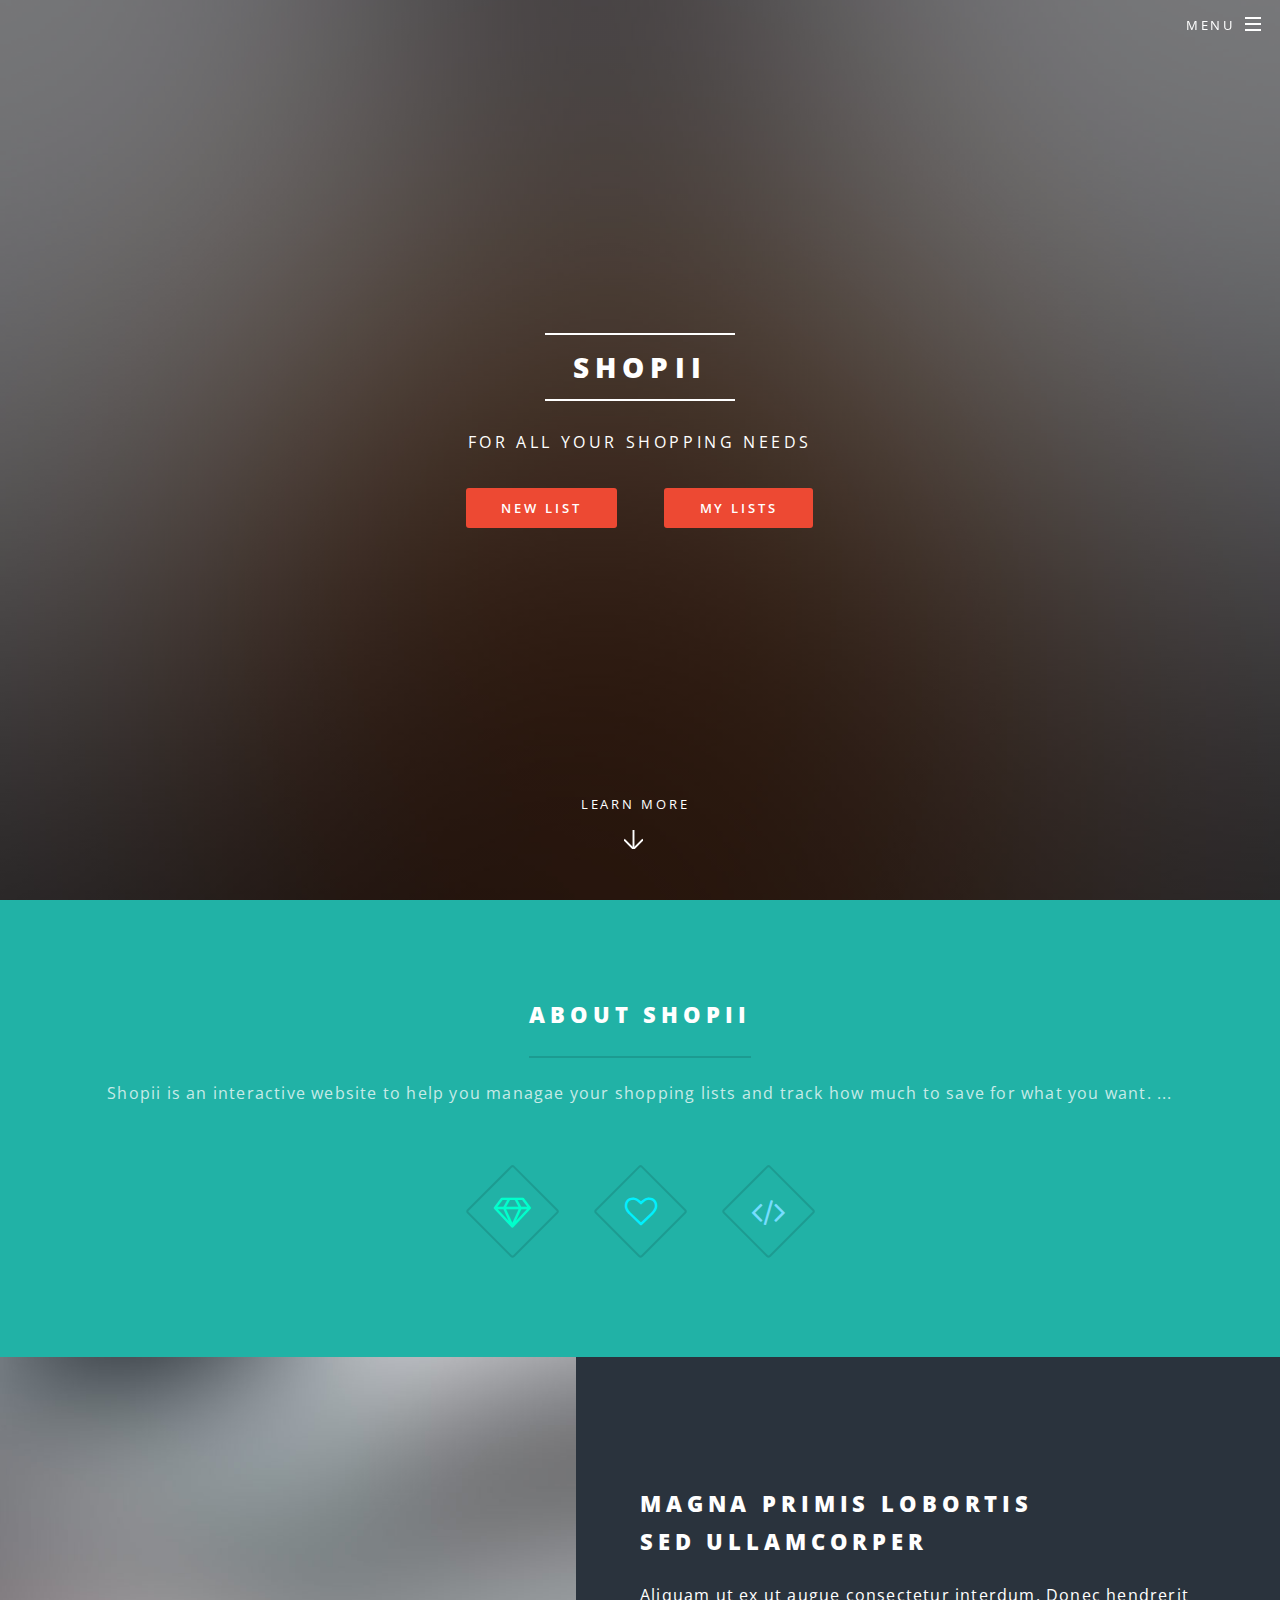
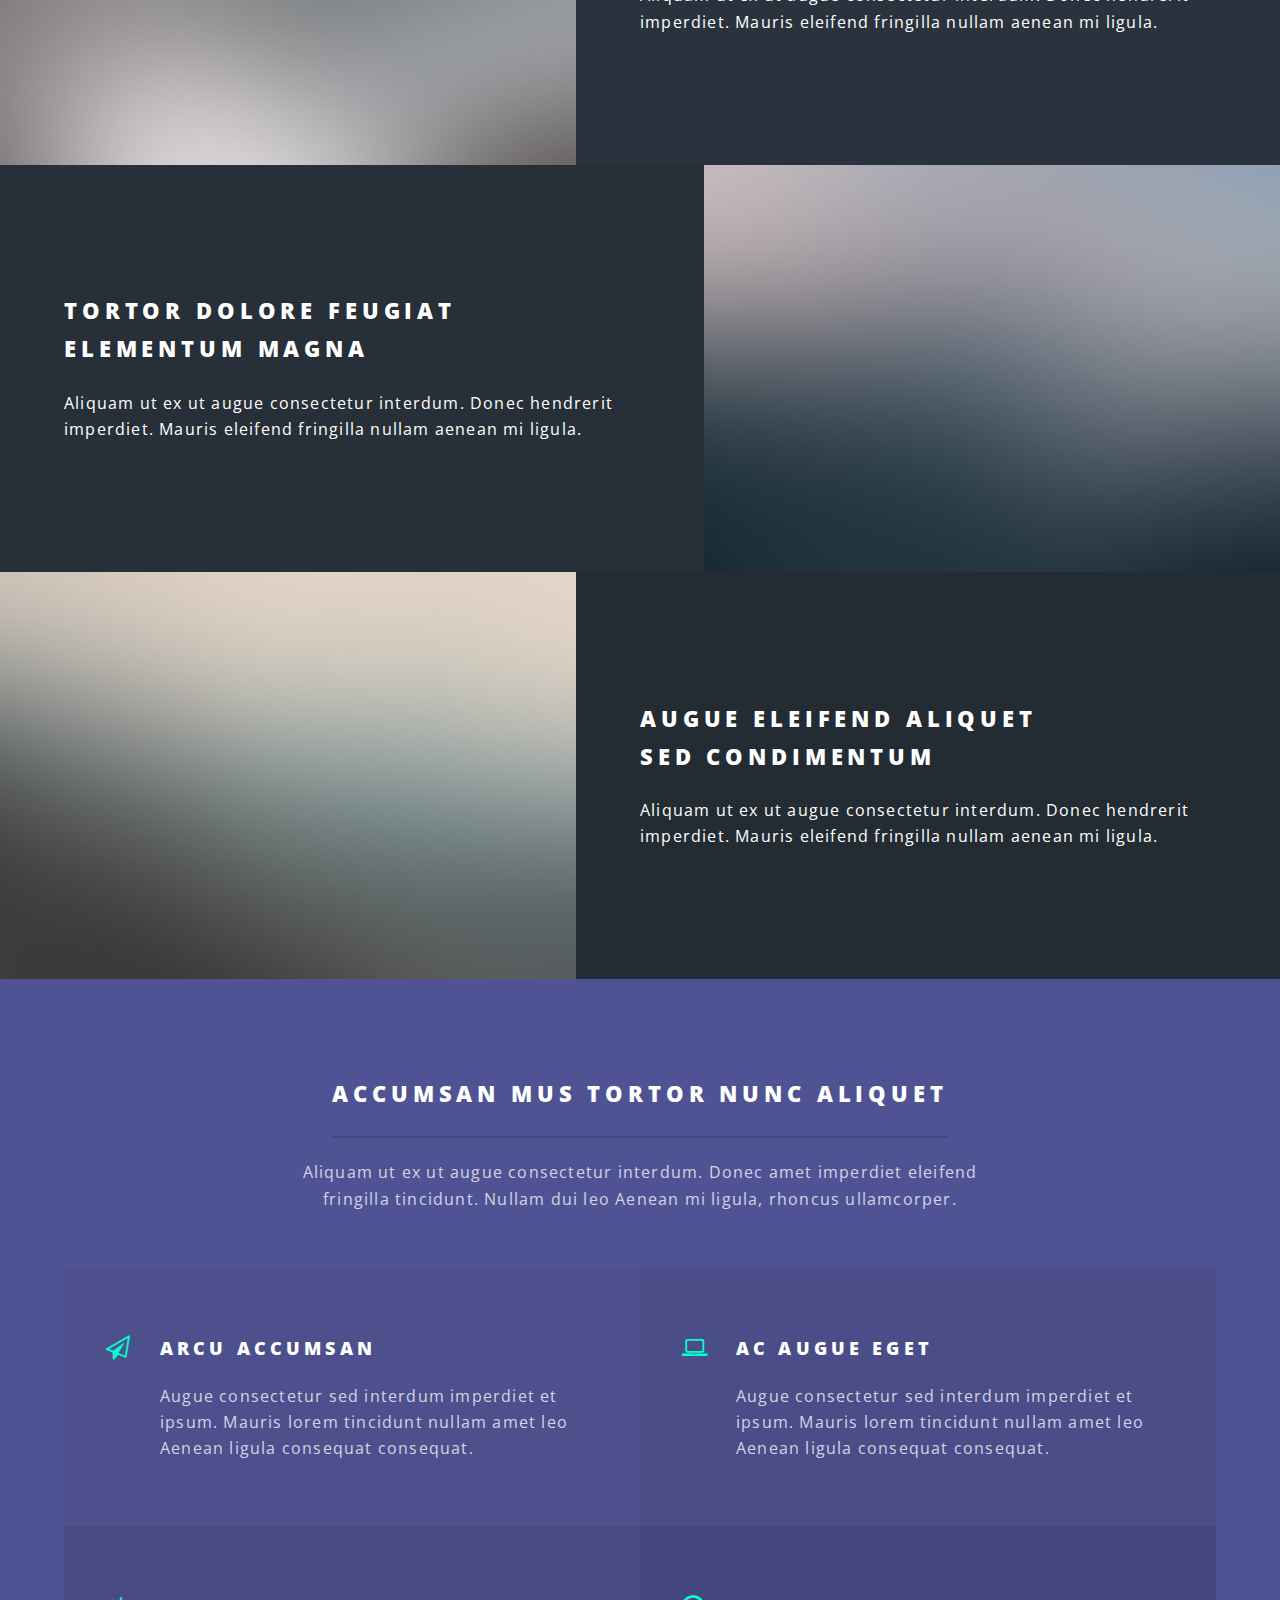
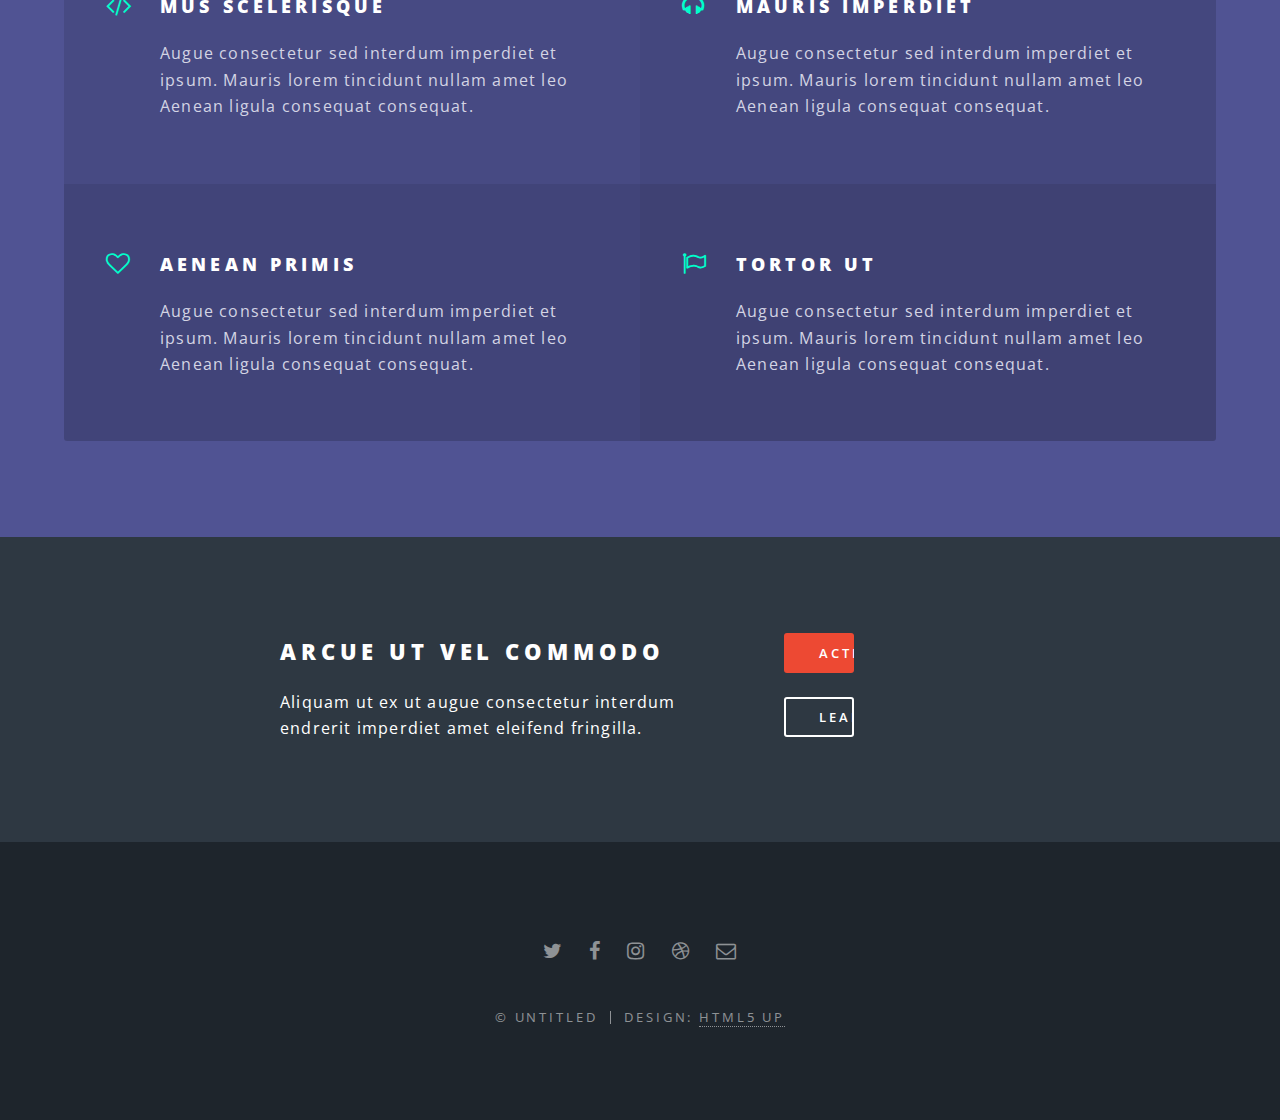
<file: index.html>
<!DOCTYPE HTML>
<!--
	Spectral by HTML5 UP
	html5up.net | @ajlkn
	Free for personal and commercial use under the CCA 3.0 license (html5up.net/license)
-->
<html>
	<head>
		<title>Shopii</title>
		<meta charset="utf-8" />
		<meta name="viewport" content="width=device-width, initial-scale=1" />
		<!--[if lte IE 8]><script src="assets/js/ie/html5shiv.js"></script><![endif]-->
		<link rel="stylesheet" href="assets/css/main.css" />
		<!--[if lte IE 8]><link rel="stylesheet" href="assets/css/ie8.css" /><![endif]-->
		<!--[if lte IE 9]><link rel="stylesheet" href="assets/css/ie9.css" /><![endif]-->
	</head>
	<body class="landing">

		<!-- Page Wrapper -->
			<div id="page-wrapper">

				<!-- Header -->
					<header id="header" class="alt">
						<h1><a href="index.html">Shopii</a></h1>
						<nav id="nav">
							<ul>
								<li class="special">
									<a href="#menu" class="menuToggle"><span>Menu</span></a>
									<div id="menu">
										<ul>
											<li><a href="index.html">Home</a></li>
											<li><a href="/mylists.html">My Lists</a></li>
											<li><a href="/addlists.html">Add A New List</a></li>
											<li><a href="#">Sign Up</a></li>
											<li><a href="#">Log In</a></li>
										</ul>
									</div>
								</li>
							</ul>
						</nav>
					</header>

				<!-- Banner -->
					<section id="banner">
						<div class="inner">
							<h2>Shopii</h2>
							<p>For All Your Shopping Needs</p>
							<ul class="actions">

								<li class="changed"><a href="/addlists.html" class="button special">New List</a></li>
                                <li class="changed"><a href="/mylists.html" class="button special">My Lists</a></li>
							</ul>
						</div>
						<a href="#one" class="more scrolly">Learn More</a>
					</section>

				<!-- One -->
					<section id="one" class="wrapper style1 special">
						<div class="inner">
							<header class="major">
								<h2>About Shopii</h2>
								<p>Shopii is an interactive website to help you managae your shopping lists and track how much to save for what you want. ...</p>
							</header>
							<ul class="icons major">
								<li><span class="icon fa-diamond major style1"><span class="label">Fast</span></span></li>
								<li><span class="icon fa-heart-o major style2"><span class="label">Easy</span></span></li>
								<li><span class="icon fa-code major style3"><span class="label">Interactive</span></span></li>
							</ul>
						</div>
					</section>

				<!-- Two -->
					<section id="two" class="wrapper alt style2">
						<section class="spotlight">
							<div class="image"><img src="images/pic01.jpg" alt="" /></div><div class="content">
								<h2>Magna primis lobortis<br />
								sed ullamcorper</h2>
								<p>Aliquam ut ex ut augue consectetur interdum. Donec hendrerit imperdiet. Mauris eleifend fringilla nullam aenean mi ligula.</p>
							</div>
						</section>
						<section class="spotlight">
							<div class="image"><img src="images/pic02.jpg" alt="" /></div><div class="content">
								<h2>Tortor dolore feugiat<br />
								elementum magna</h2>
								<p>Aliquam ut ex ut augue consectetur interdum. Donec hendrerit imperdiet. Mauris eleifend fringilla nullam aenean mi ligula.</p>
							</div>
						</section>
						<section class="spotlight">
							<div class="image"><img src="images/pic03.jpg" alt="" /></div><div class="content">
								<h2>Augue eleifend aliquet<br />
								sed condimentum</h2>
								<p>Aliquam ut ex ut augue consectetur interdum. Donec hendrerit imperdiet. Mauris eleifend fringilla nullam aenean mi ligula.</p>
							</div>
						</section>
					</section>

				<!-- Three -->
					<section id="three" class="wrapper style3 special">
						<div class="inner">
							<header class="major">
								<h2>Accumsan mus tortor nunc aliquet</h2>
								<p>Aliquam ut ex ut augue consectetur interdum. Donec amet imperdiet eleifend<br />
								fringilla tincidunt. Nullam dui leo Aenean mi ligula, rhoncus ullamcorper.</p>
							</header>
							<ul class="features">
								<li class="icon fa-paper-plane-o">
									<h3>Arcu accumsan</h3>
									<p>Augue consectetur sed interdum imperdiet et ipsum. Mauris lorem tincidunt nullam amet leo Aenean ligula consequat consequat.</p>
								</li>
								<li class="icon fa-laptop">
									<h3>Ac Augue Eget</h3>
									<p>Augue consectetur sed interdum imperdiet et ipsum. Mauris lorem tincidunt nullam amet leo Aenean ligula consequat consequat.</p>
								</li>
								<li class="icon fa-code">
									<h3>Mus Scelerisque</h3>
									<p>Augue consectetur sed interdum imperdiet et ipsum. Mauris lorem tincidunt nullam amet leo Aenean ligula consequat consequat.</p>
								</li>
								<li class="icon fa-headphones">
									<h3>Mauris Imperdiet</h3>
									<p>Augue consectetur sed interdum imperdiet et ipsum. Mauris lorem tincidunt nullam amet leo Aenean ligula consequat consequat.</p>
								</li>
								<li class="icon fa-heart-o">
									<h3>Aenean Primis</h3>
									<p>Augue consectetur sed interdum imperdiet et ipsum. Mauris lorem tincidunt nullam amet leo Aenean ligula consequat consequat.</p>
								</li>
								<li class="icon fa-flag-o">
									<h3>Tortor Ut</h3>
									<p>Augue consectetur sed interdum imperdiet et ipsum. Mauris lorem tincidunt nullam amet leo Aenean ligula consequat consequat.</p>
								</li>
							</ul>
						</div>
					</section>

				<!-- CTA -->
					<section id="cta" class="wrapper style4">
						<div class="inner">
							<header>
								<h2>Arcue ut vel commodo</h2>
								<p>Aliquam ut ex ut augue consectetur interdum endrerit imperdiet amet eleifend fringilla.</p>
							</header>
							<ul class="actions vertical">
								<li><a href="#" class="button fit special">Activate</a></li>
								<li><a href="#" class="button fit">Learn More</a></li>
							</ul>
						</div>
					</section>

				<!-- Footer -->
					<footer id="footer">
						<ul class="icons">
							<li><a href="#" class="icon fa-twitter"><span class="label">Twitter</span></a></li>
							<li><a href="#" class="icon fa-facebook"><span class="label">Facebook</span></a></li>
							<li><a href="#" class="icon fa-instagram"><span class="label">Instagram</span></a></li>
							<li><a href="#" class="icon fa-dribbble"><span class="label">Dribbble</span></a></li>
							<li><a href="#" class="icon fa-envelope-o"><span class="label">Email</span></a></li>
						</ul>
						<ul class="copyright">
							<li>&copy; Untitled</li><li>Design: <a href="http://html5up.net">HTML5 UP</a></li>
						</ul>
					</footer>

			</div>

		<!-- Scripts -->
			<script src="assets/js/jquery.min.js"></script>
			<script src="assets/js/jquery.scrollex.min.js"></script>
			<script src="assets/js/jquery.scrolly.min.js"></script>
			<script src="assets/js/skel.min.js"></script>
			<script src="assets/js/util.js"></script>
			<!--[if lte IE 8]><script src="assets/js/ie/respond.min.js"></script><![endif]-->
			<script src="assets/js/main.js"></script>

	</body>
</html>
</file>
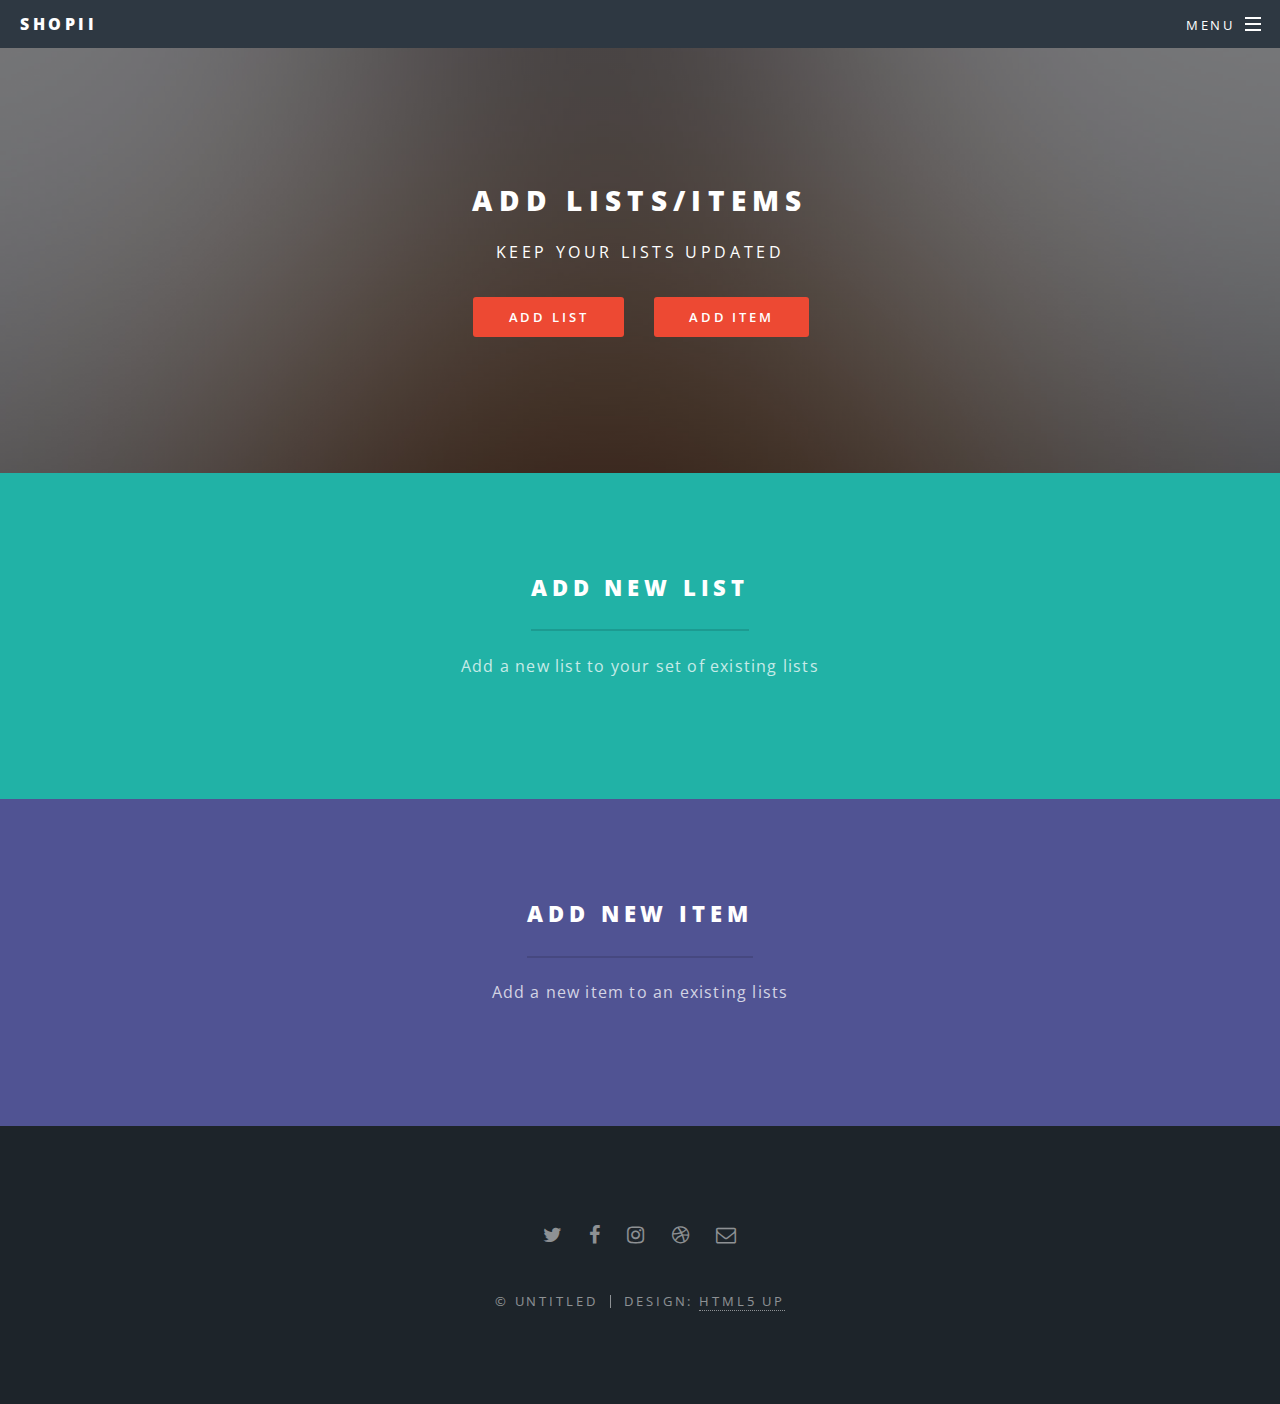
<file: addlists.html>
<!DOCTYPE HTML>
<!--
	Spectral by HTML5 UP
	html5up.net | @ajlkn
	Free for personal and commercial use under the CCA 3.0 license (html5up.net/license)
-->
<html>
	<head>
		<title>Shopii</title>
		<meta charset="utf-8" />
		<meta name="viewport" content="width=device-width, initial-scale=1" />
		<!--[if lte IE 8]><script src="assets/js/ie/html5shiv.js"></script><![endif]-->
		<link rel="stylesheet" href="assets/css/main.css" />
		<!--[if lte IE 8]><link rel="stylesheet" href="assets/css/ie8.css" /><![endif]-->
		<!--[if lte IE 9]><link rel="stylesheet" href="assets/css/ie9.css" /><![endif]-->
	</head>
	<body>

		<!-- Page Wrapper -->
			<div id="page-wrapper">
                
                <!-- Header -->
					<header id="header">
						<h1><a href="index.html">Shopii</a></h1>
						<nav id="nav">
							<ul>
								<li class="special">
									<a href="#menu" class="menuToggle"><span>Menu</span></a>
									<div id="menu">
										<ul>
											<li><a href="index.html">Home</a></li>
											<li><a href="index.html#one">Learn More</a></li>
											<li><a href="/mylists.html">My Lists</a></li>
										</ul>
									</div>
								</li>
							</ul>
						</nav>
					</header>

				<!-- Main -->
					<article id="main">
						<header>
							<h2>Add Lists/Items</h2>
							<p>Keep your lists updated</p>
                            <ul class="actions">
                            <li><a href="#addList" class="button special">Add List</a></li>
                            <li><a href="#addItem" class="button special">Add Item</a></li>
                        </ul>
						</header>
					</article>
                
                <!-- Add List -->
                <section id="addList" class="wrapper style1 special">
                    <div class="inner">
                        <header class="major">
                            <h2>Add New List</h2>
                            <p>Add a new list to your set of existing lists</p>
                        </header>
                        <body>
                        </body>
                    </div>
                </section>
                
                 <!-- Add Item -->
                <section id="addItem" class="wrapper style3 special">
                    <div class="inner">
                        <header class="major">
                            <h2>Add New Item</h2>
                            <p>Add a new item to an existing lists</p>
                        </header>
                    </div>
                </section>

				<!-- Footer -->
					<footer id="footer">
						<ul class="icons">
							<li><a href="#" class="icon fa-twitter"><span class="label">Twitter</span></a></li>
							<li><a href="#" class="icon fa-facebook"><span class="label">Facebook</span></a></li>
							<li><a href="#" class="icon fa-instagram"><span class="label">Instagram</span></a></li>
							<li><a href="#" class="icon fa-dribbble"><span class="label">Dribbble</span></a></li>
							<li><a href="#" class="icon fa-envelope-o"><span class="label">Email</span></a></li>
						</ul>
						<ul class="copyright">
							<li>&copy; Untitled</li><li>Design: <a href="http://html5up.net">HTML5 UP</a></li>
						</ul>
					</footer>

			</div>

		<!-- Scripts -->
			<script src="assets/js/jquery.min.js"></script>
			<script src="assets/js/jquery.scrollex.min.js"></script>
			<script src="assets/js/jquery.scrolly.min.js"></script>
			<script src="assets/js/skel.min.js"></script>
			<script src="assets/js/util.js"></script>
			<!--[if lte IE 8]><script src="assets/js/ie/respond.min.js"></script><![endif]-->
			<script src="assets/js/main.js"></script>

	</body>
</html>
</file>
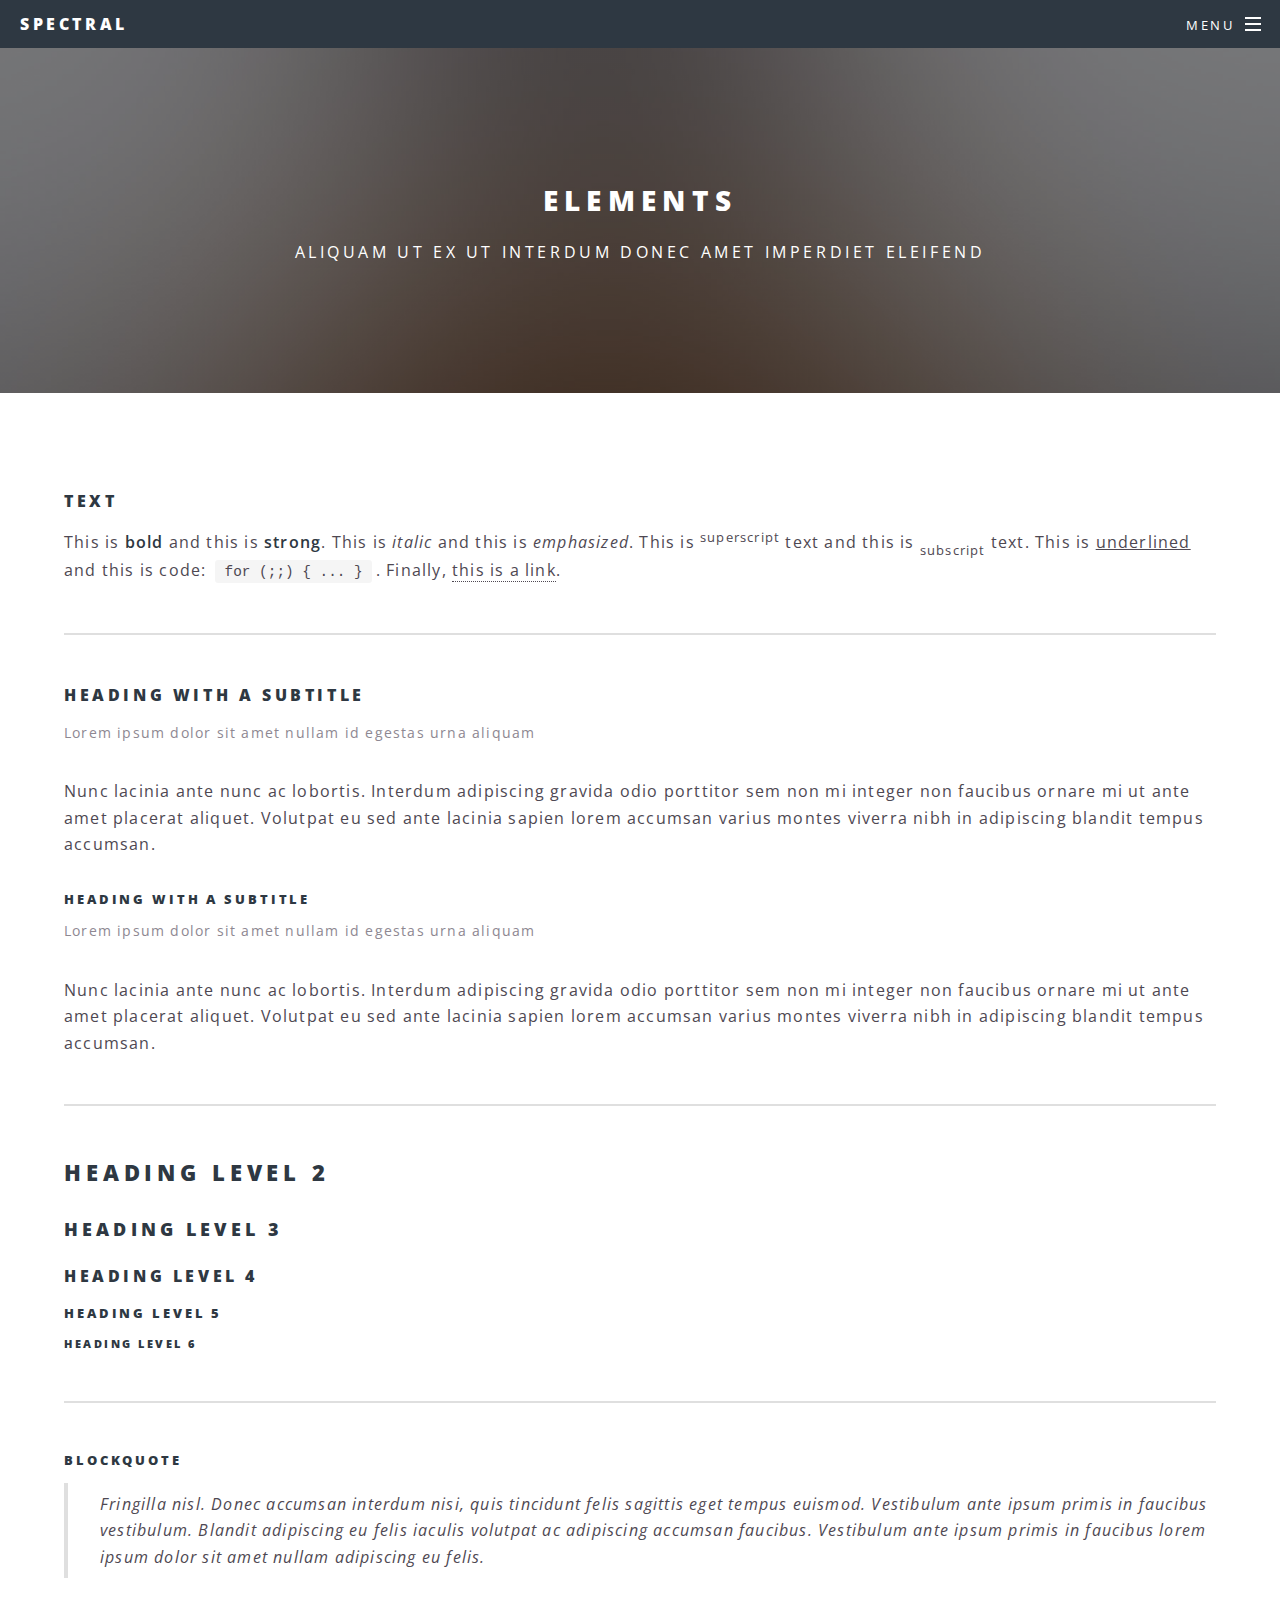
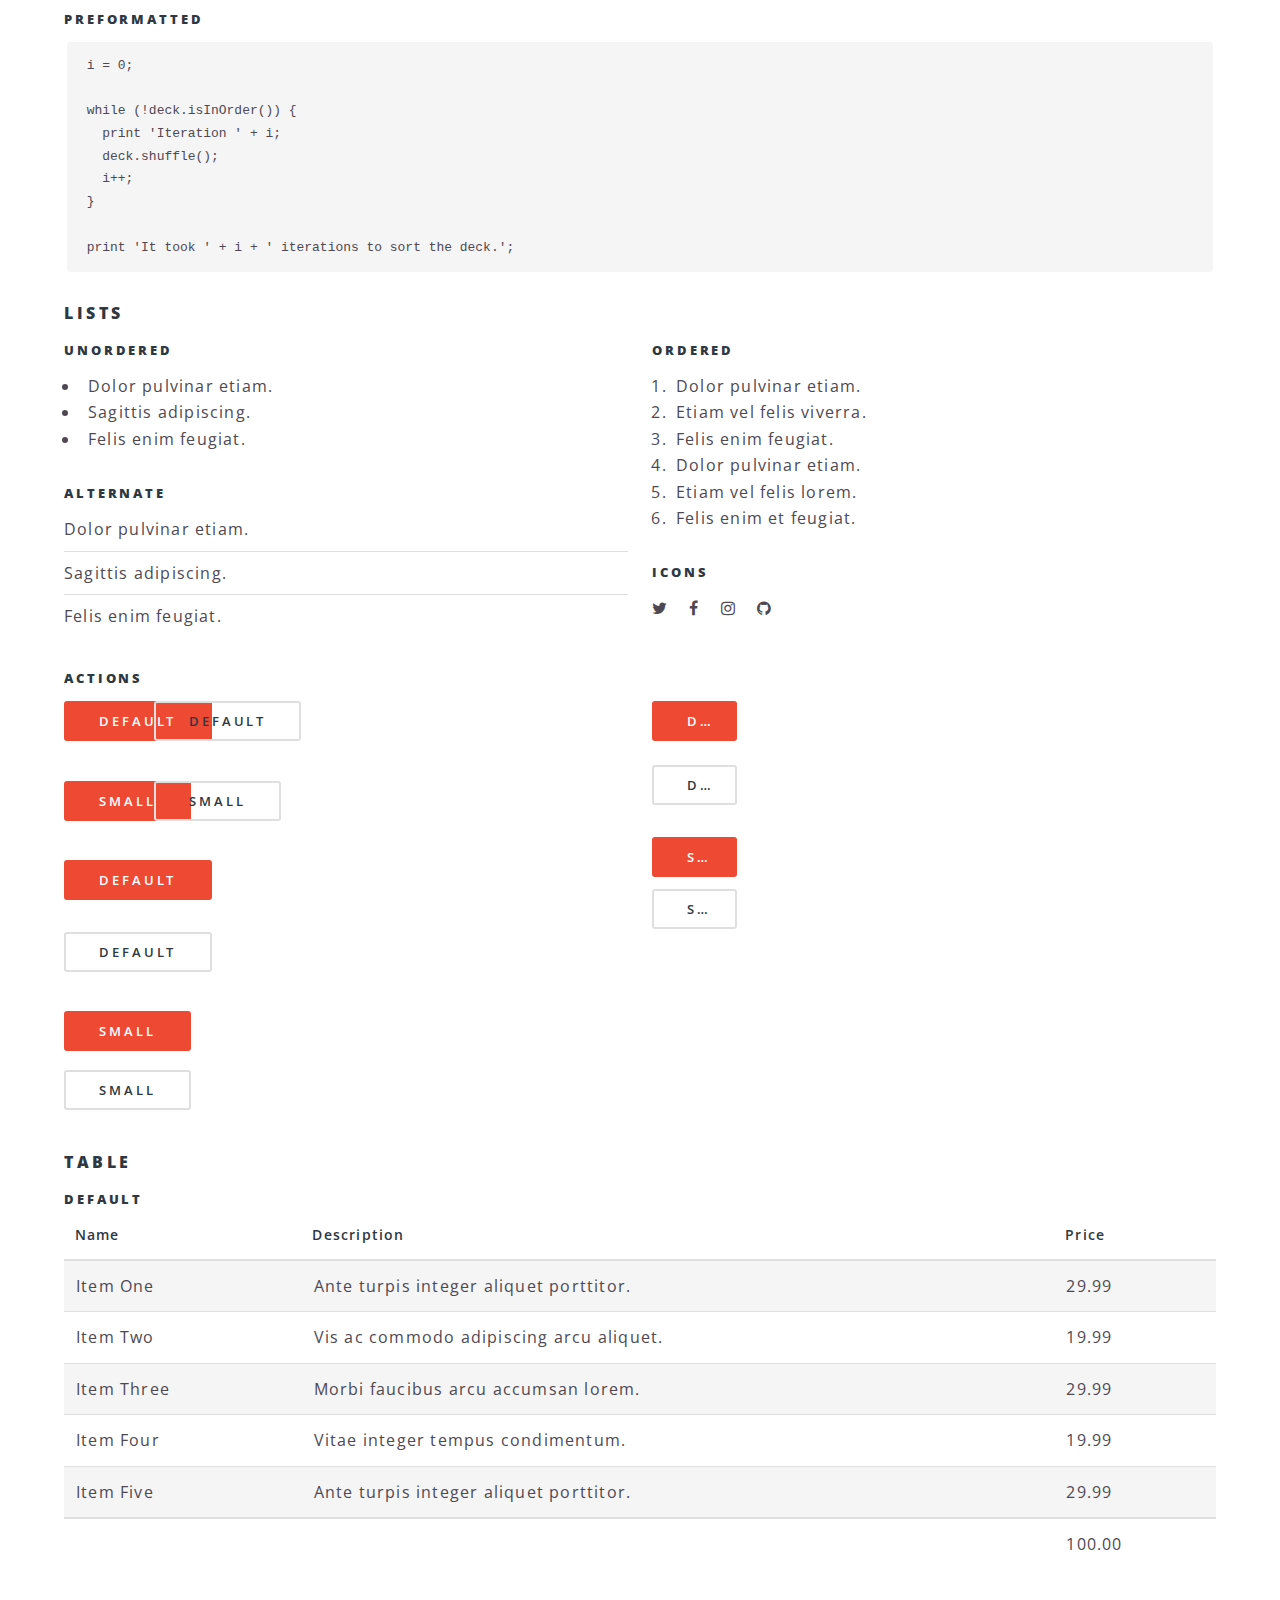
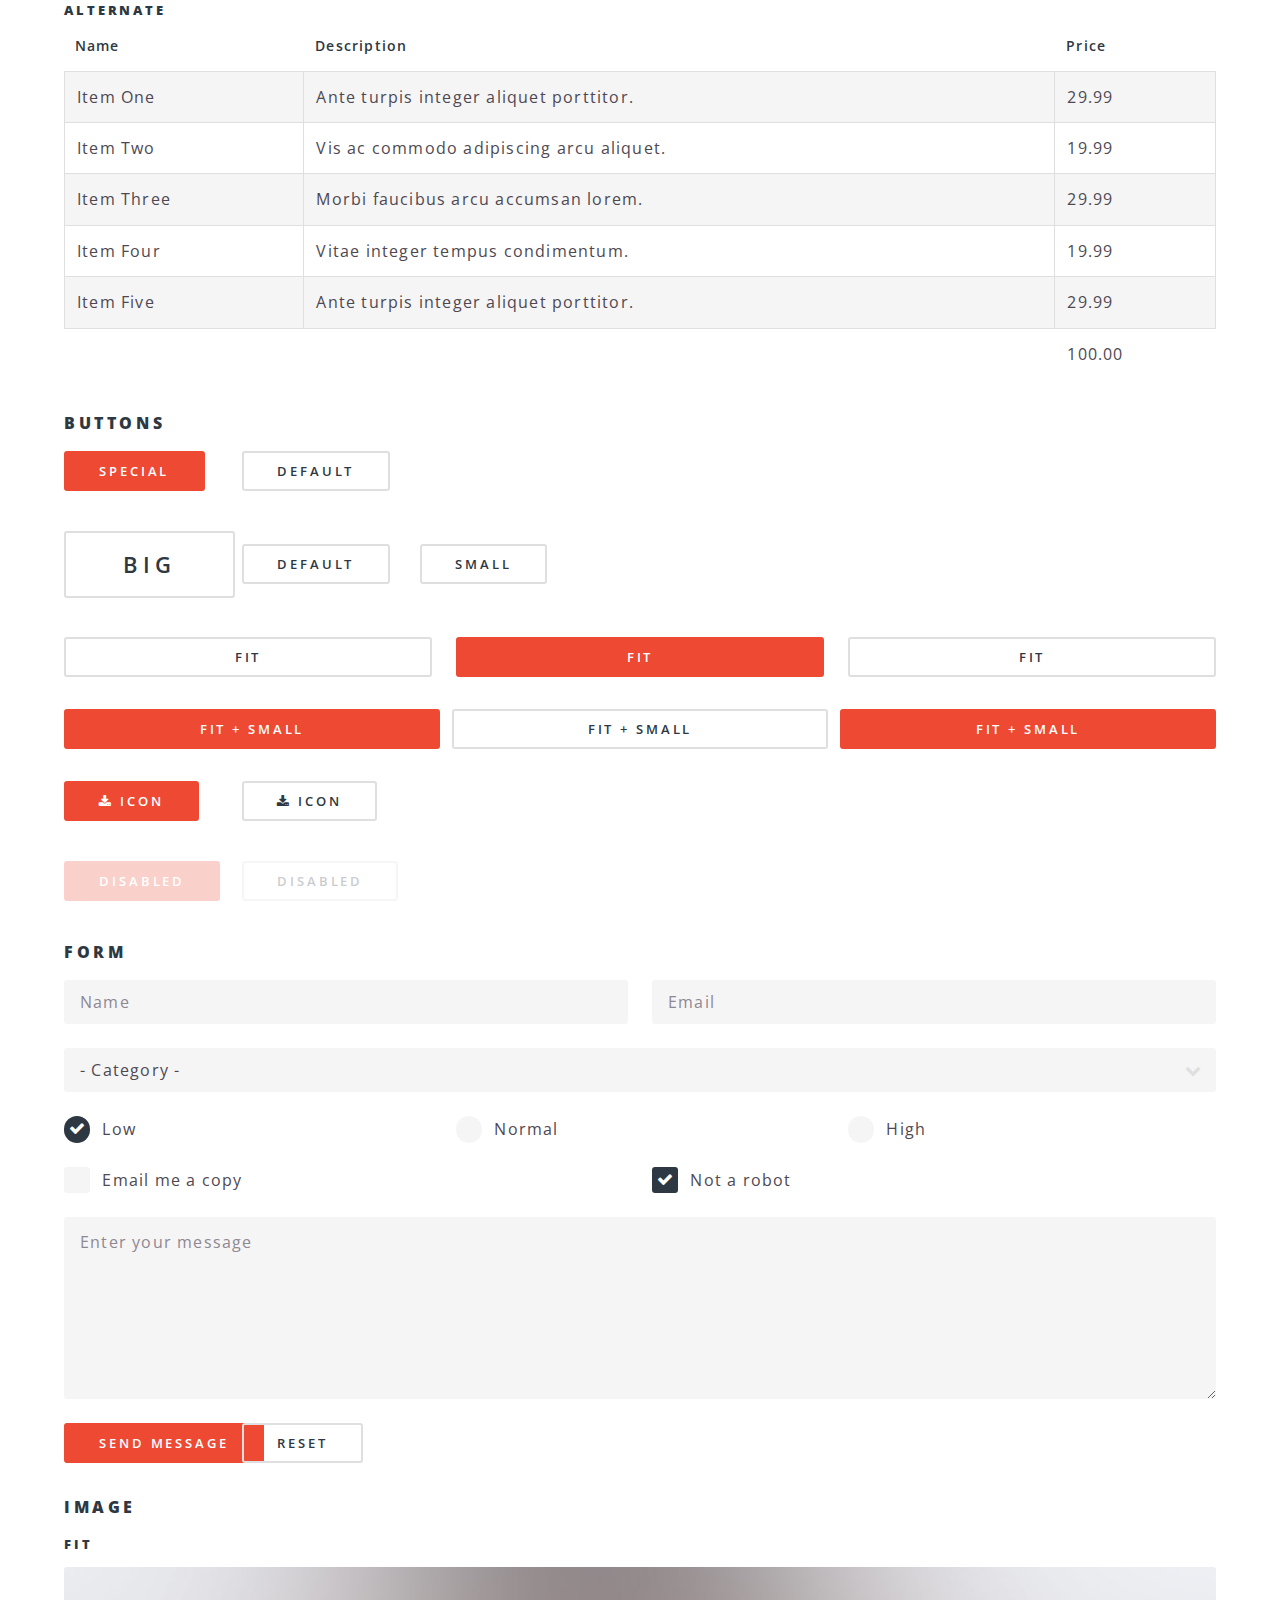
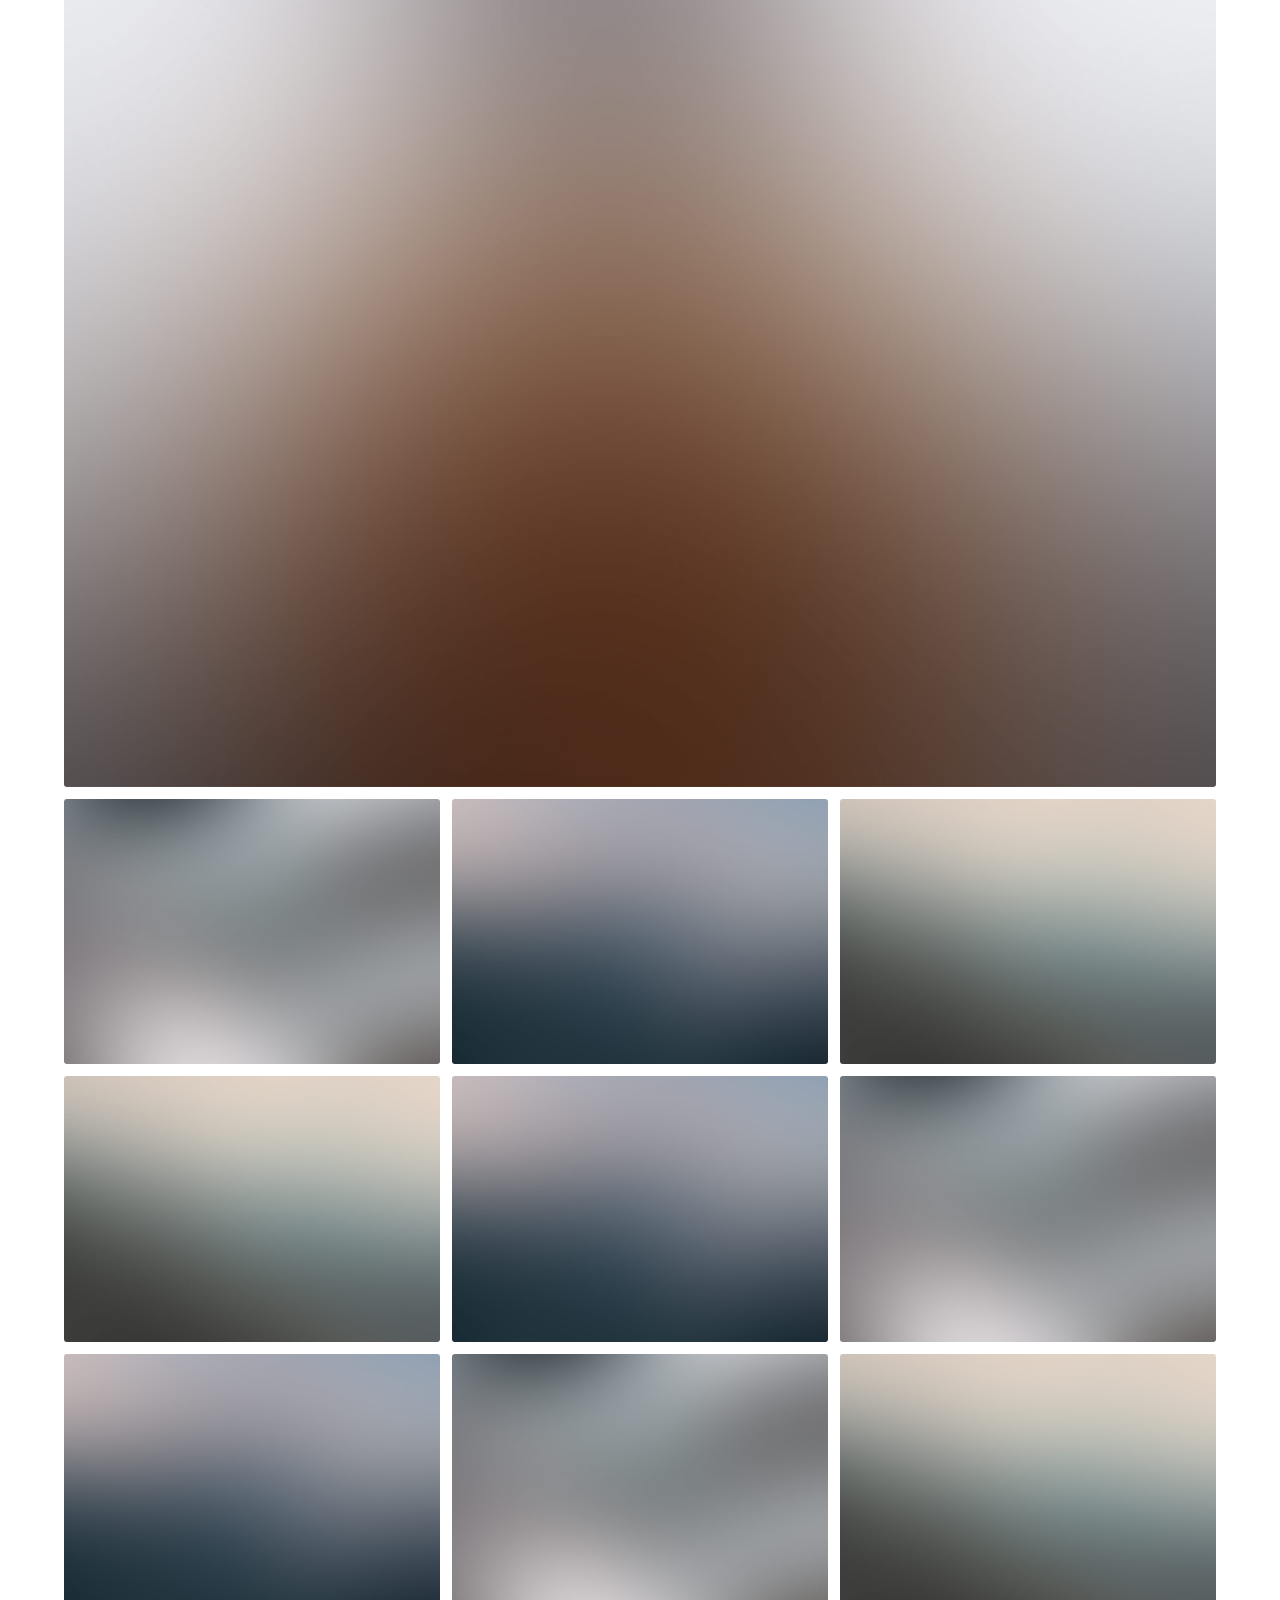
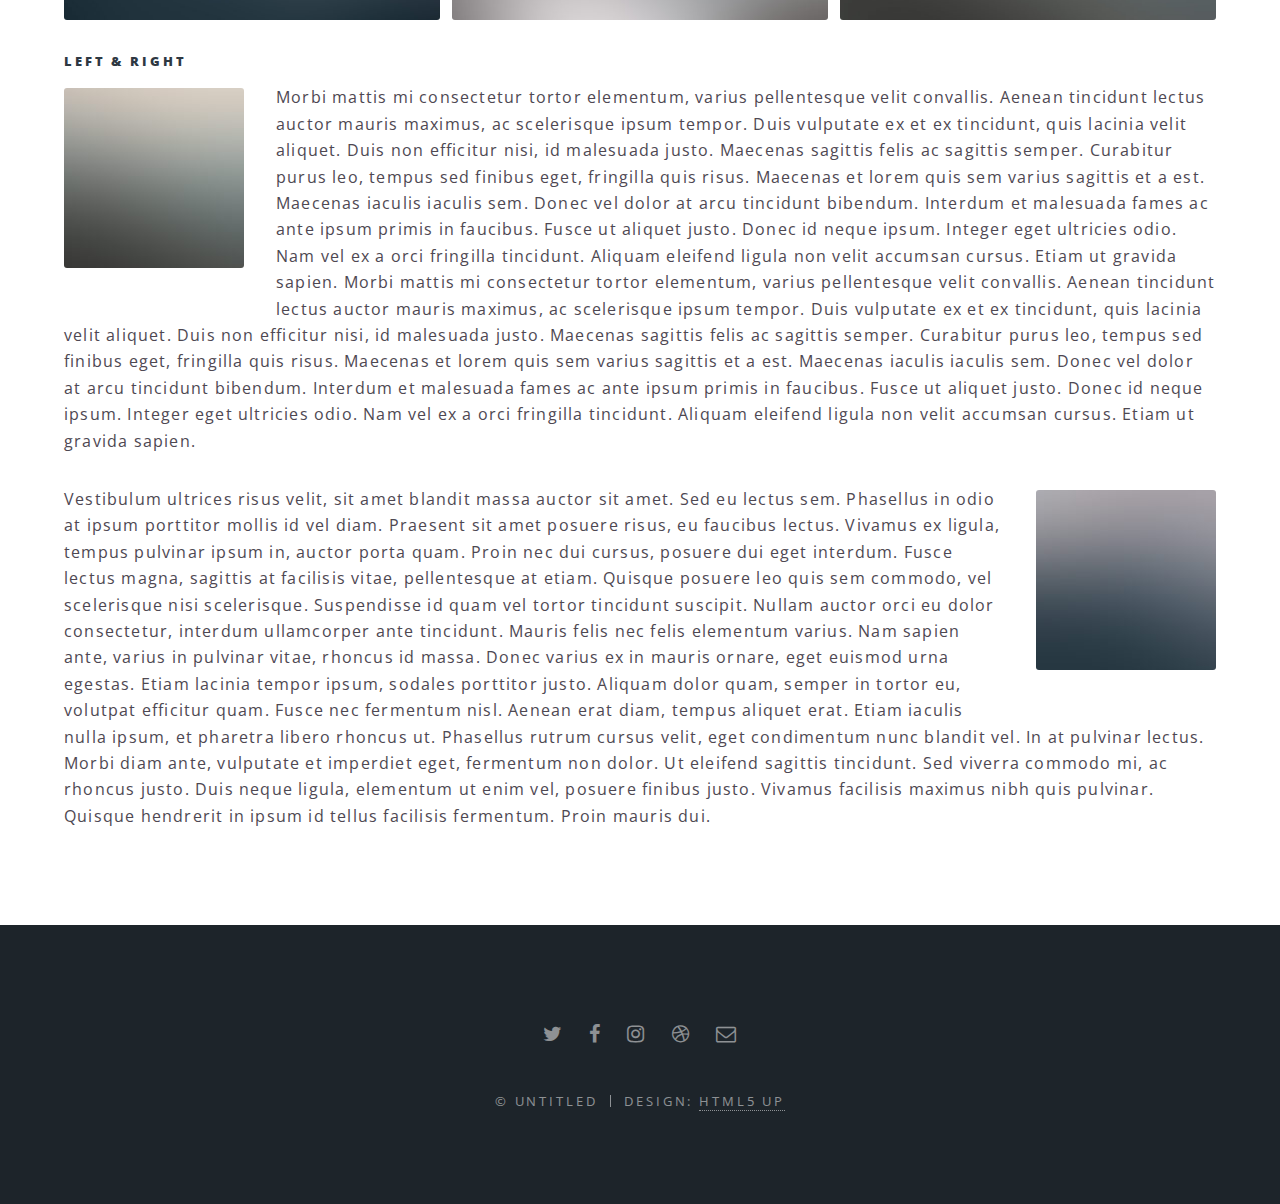
<file: elements.html>
<!DOCTYPE HTML>
<!--
	Spectral by HTML5 UP
	html5up.net | @ajlkn
	Free for personal and commercial use under the CCA 3.0 license (html5up.net/license)
-->
<html>
	<head>
		<title>Elements - Spectral by HTML5 UP</title>
		<meta charset="utf-8" />
		<meta name="viewport" content="width=device-width, initial-scale=1" />
		<!--[if lte IE 8]><script src="assets/js/ie/html5shiv.js"></script><![endif]-->
		<link rel="stylesheet" href="assets/css/main.css" />
		<!--[if lte IE 8]><link rel="stylesheet" href="assets/css/ie8.css" /><![endif]-->
		<!--[if lte IE 9]><link rel="stylesheet" href="assets/css/ie9.css" /><![endif]-->
	</head>
	<body>

		<!-- Page Wrapper -->
			<div id="page-wrapper">

				<!-- Header -->
					<header id="header">
						<h1><a href="index.html">Spectral</a></h1>
						<nav id="nav">
							<ul>
								<li class="special">
									<a href="#menu" class="menuToggle"><span>Menu</span></a>
									<div id="menu">
										<ul>
											<li><a href="index.html">Home</a></li>
											<li><a href="generic.html">Generic</a></li>
											<li><a href="elements.html">Elements</a></li>
											<li><a href="#">Sign Up</a></li>
											<li><a href="#">Log In</a></li>
										</ul>
									</div>
								</li>
							</ul>
						</nav>
					</header>

				<!-- Main -->
					<article id="main">
						<header>
							<h2>Elements</h2>
							<p>Aliquam ut ex ut interdum donec amet imperdiet eleifend</p>
						</header>
						<section class="wrapper style5">
							<div class="inner">

								<section>
									<h4>Text</h4>
									<p>This is <b>bold</b> and this is <strong>strong</strong>. This is <i>italic</i> and this is <em>emphasized</em>.
									This is <sup>superscript</sup> text and this is <sub>subscript</sub> text.
									This is <u>underlined</u> and this is code: <code>for (;;) { ... }</code>. Finally, <a href="#">this is a link</a>.</p>
									<hr />
									<header>
										<h4>Heading with a Subtitle</h4>
										<p>Lorem ipsum dolor sit amet nullam id egestas urna aliquam</p>
									</header>
									<p>Nunc lacinia ante nunc ac lobortis. Interdum adipiscing gravida odio porttitor sem non mi integer non faucibus ornare mi ut ante amet placerat aliquet. Volutpat eu sed ante lacinia sapien lorem accumsan varius montes viverra nibh in adipiscing blandit tempus accumsan.</p>
									<header>
										<h5>Heading with a Subtitle</h5>
										<p>Lorem ipsum dolor sit amet nullam id egestas urna aliquam</p>
									</header>
									<p>Nunc lacinia ante nunc ac lobortis. Interdum adipiscing gravida odio porttitor sem non mi integer non faucibus ornare mi ut ante amet placerat aliquet. Volutpat eu sed ante lacinia sapien lorem accumsan varius montes viverra nibh in adipiscing blandit tempus accumsan.</p>
									<hr />
									<h2>Heading Level 2</h2>
									<h3>Heading Level 3</h3>
									<h4>Heading Level 4</h4>
									<h5>Heading Level 5</h5>
									<h6>Heading Level 6</h6>
									<hr />
									<h5>Blockquote</h5>
									<blockquote>Fringilla nisl. Donec accumsan interdum nisi, quis tincidunt felis sagittis eget tempus euismod. Vestibulum ante ipsum primis in faucibus vestibulum. Blandit adipiscing eu felis iaculis volutpat ac adipiscing accumsan faucibus. Vestibulum ante ipsum primis in faucibus lorem ipsum dolor sit amet nullam adipiscing eu felis.</blockquote>
									<h5>Preformatted</h5>
									<pre><code>i = 0;

while (!deck.isInOrder()) {
  print 'Iteration ' + i;
  deck.shuffle();
  i++;
}

print 'It took ' + i + ' iterations to sort the deck.';</code></pre>
								</section>

								<section>
									<h4>Lists</h4>
									<div class="row">
										<div class="6u 12u$(medium)">
											<h5>Unordered</h5>
											<ul>
												<li>Dolor pulvinar etiam.</li>
												<li>Sagittis adipiscing.</li>
												<li>Felis enim feugiat.</li>
											</ul>
											<h5>Alternate</h5>
											<ul class="alt">
												<li>Dolor pulvinar etiam.</li>
												<li>Sagittis adipiscing.</li>
												<li>Felis enim feugiat.</li>
											</ul>
										</div>
										<div class="6u$ 12u$(medium)">
											<h5>Ordered</h5>
											<ol>
												<li>Dolor pulvinar etiam.</li>
												<li>Etiam vel felis viverra.</li>
												<li>Felis enim feugiat.</li>
												<li>Dolor pulvinar etiam.</li>
												<li>Etiam vel felis lorem.</li>
												<li>Felis enim et feugiat.</li>
											</ol>
											<h5>Icons</h5>
											<ul class="icons">
												<li><a href="#" class="icon fa-twitter"><span class="label">Twitter</span></a></li>
												<li><a href="#" class="icon fa-facebook"><span class="label">Facebook</span></a></li>
												<li><a href="#" class="icon fa-instagram"><span class="label">Instagram</span></a></li>
												<li><a href="#" class="icon fa-github"><span class="label">Github</span></a></li>
											</ul>
										</div>
									</div>
									<h5>Actions</h5>
									<div class="row">
										<div class="6u 12u$(medium)">
											<ul class="actions">
												<li><a href="#" class="button special">Default</a></li>
												<li><a href="#" class="button">Default</a></li>
											</ul>
											<ul class="actions small">
												<li><a href="#" class="button special small">Small</a></li>
												<li><a href="#" class="button small">Small</a></li>
											</ul>
											<ul class="actions vertical">
												<li><a href="#" class="button special">Default</a></li>
												<li><a href="#" class="button">Default</a></li>
											</ul>
											<ul class="actions vertical small">
												<li><a href="#" class="button special small">Small</a></li>
												<li><a href="#" class="button small">Small</a></li>
											</ul>
										</div>
										<div class="6u 12u$(medium)">
											<ul class="actions vertical">
												<li><a href="#" class="button special fit">Default</a></li>
												<li><a href="#" class="button fit">Default</a></li>
											</ul>
											<ul class="actions vertical small">
												<li><a href="#" class="button special small fit">Small</a></li>
												<li><a href="#" class="button small fit">Small</a></li>
											</ul>
										</div>
									</div>
								</section>

								<section>
									<h4>Table</h4>
									<h5>Default</h5>
									<div class="table-wrapper">
										<table>
											<thead>
												<tr>
													<th>Name</th>
													<th>Description</th>
													<th>Price</th>
												</tr>
											</thead>
											<tbody>
												<tr>
													<td>Item One</td>
													<td>Ante turpis integer aliquet porttitor.</td>
													<td>29.99</td>
												</tr>
												<tr>
													<td>Item Two</td>
													<td>Vis ac commodo adipiscing arcu aliquet.</td>
													<td>19.99</td>
												</tr>
												<tr>
													<td>Item Three</td>
													<td> Morbi faucibus arcu accumsan lorem.</td>
													<td>29.99</td>
												</tr>
												<tr>
													<td>Item Four</td>
													<td>Vitae integer tempus condimentum.</td>
													<td>19.99</td>
												</tr>
												<tr>
													<td>Item Five</td>
													<td>Ante turpis integer aliquet porttitor.</td>
													<td>29.99</td>
												</tr>
											</tbody>
											<tfoot>
												<tr>
													<td colspan="2"></td>
													<td>100.00</td>
												</tr>
											</tfoot>
										</table>
									</div>

									<h5>Alternate</h5>
									<div class="table-wrapper">
										<table class="alt">
											<thead>
												<tr>
													<th>Name</th>
													<th>Description</th>
													<th>Price</th>
												</tr>
											</thead>
											<tbody>
												<tr>
													<td>Item One</td>
													<td>Ante turpis integer aliquet porttitor.</td>
													<td>29.99</td>
												</tr>
												<tr>
													<td>Item Two</td>
													<td>Vis ac commodo adipiscing arcu aliquet.</td>
													<td>19.99</td>
												</tr>
												<tr>
													<td>Item Three</td>
													<td> Morbi faucibus arcu accumsan lorem.</td>
													<td>29.99</td>
												</tr>
												<tr>
													<td>Item Four</td>
													<td>Vitae integer tempus condimentum.</td>
													<td>19.99</td>
												</tr>
												<tr>
													<td>Item Five</td>
													<td>Ante turpis integer aliquet porttitor.</td>
													<td>29.99</td>
												</tr>
											</tbody>
											<tfoot>
												<tr>
													<td colspan="2"></td>
													<td>100.00</td>
												</tr>
											</tfoot>
										</table>
									</div>
								</section>

								<section>
									<h4>Buttons</h4>
									<ul class="actions">
										<li><a href="#" class="button special">Special</a></li>
										<li><a href="#" class="button">Default</a></li>
									</ul>
									<ul class="actions">
										<li><a href="#" class="button big">Big</a></li>
										<li><a href="#" class="button">Default</a></li>
										<li><a href="#" class="button small">Small</a></li>
									</ul>
									<ul class="actions fit">
										<li><a href="#" class="button fit">Fit</a></li>
										<li><a href="#" class="button special fit">Fit</a></li>
										<li><a href="#" class="button fit">Fit</a></li>
									</ul>
									<ul class="actions fit small">
										<li><a href="#" class="button special fit small">Fit + Small</a></li>
										<li><a href="#" class="button fit small">Fit + Small</a></li>
										<li><a href="#" class="button special fit small">Fit + Small</a></li>
									</ul>
									<ul class="actions">
										<li><a href="#" class="button special icon fa-download">Icon</a></li>
										<li><a href="#" class="button icon fa-download">Icon</a></li>
									</ul>
									<ul class="actions">
										<li><span class="button special disabled">Disabled</span></li>
										<li><span class="button disabled">Disabled</span></li>
									</ul>
								</section>

								<section>
									<h4>Form</h4>
									<form method="post" action="#">
										<div class="row uniform">
											<div class="6u 12u$(xsmall)">
												<input type="text" name="demo-name" id="demo-name" value="" placeholder="Name" />
											</div>
											<div class="6u$ 12u$(xsmall)">
												<input type="email" name="demo-email" id="demo-email" value="" placeholder="Email" />
											</div>
											<div class="12u$">
												<div class="select-wrapper">
													<select name="demo-category" id="demo-category">
														<option value="">- Category -</option>
														<option value="1">Manufacturing</option>
														<option value="1">Shipping</option>
														<option value="1">Administration</option>
														<option value="1">Human Resources</option>
													</select>
												</div>
											</div>
											<div class="4u 12u$(small)">
												<input type="radio" id="demo-priority-low" name="demo-priority" checked>
												<label for="demo-priority-low">Low</label>
											</div>
											<div class="4u 12u$(small)">
												<input type="radio" id="demo-priority-normal" name="demo-priority">
												<label for="demo-priority-normal">Normal</label>
											</div>
											<div class="4u$ 12u$(small)">
												<input type="radio" id="demo-priority-high" name="demo-priority">
												<label for="demo-priority-high">High</label>
											</div>
											<div class="6u 12u$(small)">
												<input type="checkbox" id="demo-copy" name="demo-copy">
												<label for="demo-copy">Email me a copy</label>
											</div>
											<div class="6u$ 12u$(small)">
												<input type="checkbox" id="demo-human" name="demo-human" checked>
												<label for="demo-human">Not a robot</label>
											</div>
											<div class="12u$">
												<textarea name="demo-message" id="demo-message" placeholder="Enter your message" rows="6"></textarea>
											</div>
											<div class="12u$">
												<ul class="actions">
													<li><input type="submit" value="Send Message" class="special" /></li>
													<li><input type="reset" value="Reset" /></li>
												</ul>
											</div>
										</div>
									</form>
								</section>

								<section>
									<h4>Image</h4>
									<h5>Fit</h5>
									<div class="box alt">
										<div class="row uniform 50%">
											<div class="12u"><span class="image fit"><img src="images/banner.jpg" alt="" /></span></div>
											<div class="4u"><span class="image fit"><img src="images/pic01.jpg" alt="" /></span></div>
											<div class="4u"><span class="image fit"><img src="images/pic02.jpg" alt="" /></span></div>
											<div class="4u"><span class="image fit"><img src="images/pic03.jpg" alt="" /></span></div>
											<div class="4u"><span class="image fit"><img src="images/pic03.jpg" alt="" /></span></div>
											<div class="4u"><span class="image fit"><img src="images/pic02.jpg" alt="" /></span></div>
											<div class="4u"><span class="image fit"><img src="images/pic01.jpg" alt="" /></span></div>
											<div class="4u"><span class="image fit"><img src="images/pic02.jpg" alt="" /></span></div>
											<div class="4u"><span class="image fit"><img src="images/pic01.jpg" alt="" /></span></div>
											<div class="4u"><span class="image fit"><img src="images/pic03.jpg" alt="" /></span></div>
										</div>
									</div>
									<h5>Left &amp; Right</h5>
									<p><span class="image left"><img src="images/pic04.jpg" alt="" /></span>Morbi mattis mi consectetur tortor elementum, varius pellentesque velit convallis. Aenean tincidunt lectus auctor mauris maximus, ac scelerisque ipsum tempor. Duis vulputate ex et ex tincidunt, quis lacinia velit aliquet. Duis non efficitur nisi, id malesuada justo. Maecenas sagittis felis ac sagittis semper. Curabitur purus leo, tempus sed finibus eget, fringilla quis risus. Maecenas et lorem quis sem varius sagittis et a est. Maecenas iaculis iaculis sem. Donec vel dolor at arcu tincidunt bibendum. Interdum et malesuada fames ac ante ipsum primis in faucibus. Fusce ut aliquet justo. Donec id neque ipsum. Integer eget ultricies odio. Nam vel ex a orci fringilla tincidunt. Aliquam eleifend ligula non velit accumsan cursus. Etiam ut gravida sapien. Morbi mattis mi consectetur tortor elementum, varius pellentesque velit convallis. Aenean tincidunt lectus auctor mauris maximus, ac scelerisque ipsum tempor. Duis vulputate ex et ex tincidunt, quis lacinia velit aliquet. Duis non efficitur nisi, id malesuada justo. Maecenas sagittis felis ac sagittis semper. Curabitur purus leo, tempus sed finibus eget, fringilla quis risus. Maecenas et lorem quis sem varius sagittis et a est. Maecenas iaculis iaculis sem. Donec vel dolor at arcu tincidunt bibendum. Interdum et malesuada fames ac ante ipsum primis in faucibus. Fusce ut aliquet justo. Donec id neque ipsum. Integer eget ultricies odio. Nam vel ex a orci fringilla tincidunt. Aliquam eleifend ligula non velit accumsan cursus. Etiam ut gravida sapien.</p>
									<p><span class="image right"><img src="images/pic05.jpg" alt="" /></span>Vestibulum ultrices risus velit, sit amet blandit massa auctor sit amet. Sed eu lectus sem. Phasellus in odio at ipsum porttitor mollis id vel diam. Praesent sit amet posuere risus, eu faucibus lectus. Vivamus ex ligula, tempus pulvinar ipsum in, auctor porta quam. Proin nec dui cursus, posuere dui eget interdum. Fusce lectus magna, sagittis at facilisis vitae, pellentesque at etiam. Quisque posuere leo quis sem commodo, vel scelerisque nisi scelerisque. Suspendisse id quam vel tortor tincidunt suscipit. Nullam auctor orci eu dolor consectetur, interdum ullamcorper ante tincidunt. Mauris felis nec felis elementum varius. Nam sapien ante, varius in pulvinar vitae, rhoncus id massa. Donec varius ex in mauris ornare, eget euismod urna egestas. Etiam lacinia tempor ipsum, sodales porttitor justo. Aliquam dolor quam, semper in tortor eu, volutpat efficitur quam. Fusce nec fermentum nisl. Aenean erat diam, tempus aliquet erat. Etiam iaculis nulla ipsum, et pharetra libero rhoncus ut. Phasellus rutrum cursus velit, eget condimentum nunc blandit vel. In at pulvinar lectus. Morbi diam ante, vulputate et imperdiet eget, fermentum non dolor. Ut eleifend sagittis tincidunt. Sed viverra commodo mi, ac rhoncus justo. Duis neque ligula, elementum ut enim vel, posuere finibus justo. Vivamus facilisis maximus nibh quis pulvinar. Quisque hendrerit in ipsum id tellus facilisis fermentum. Proin mauris dui.</p>
								</section>

							</div>
						</section>
					</article>

				<!-- Footer -->
					<footer id="footer">
						<ul class="icons">
							<li><a href="#" class="icon fa-twitter"><span class="label">Twitter</span></a></li>
							<li><a href="#" class="icon fa-facebook"><span class="label">Facebook</span></a></li>
							<li><a href="#" class="icon fa-instagram"><span class="label">Instagram</span></a></li>
							<li><a href="#" class="icon fa-dribbble"><span class="label">Dribbble</span></a></li>
							<li><a href="#" class="icon fa-envelope-o"><span class="label">Email</span></a></li>
						</ul>
						<ul class="copyright">
							<li>&copy; Untitled</li><li>Design: <a href="http://html5up.net">HTML5 UP</a></li>
						</ul>
					</footer>

			</div>

		<!-- Scripts -->
			<script src="assets/js/jquery.min.js"></script>
			<script src="assets/js/jquery.scrollex.min.js"></script>
			<script src="assets/js/jquery.scrolly.min.js"></script>
			<script src="assets/js/skel.min.js"></script>
			<script src="assets/js/util.js"></script>
			<!--[if lte IE 8]><script src="assets/js/ie/respond.min.js"></script><![endif]-->
			<script src="assets/js/main.js"></script>

	</body>
</html>
</file>
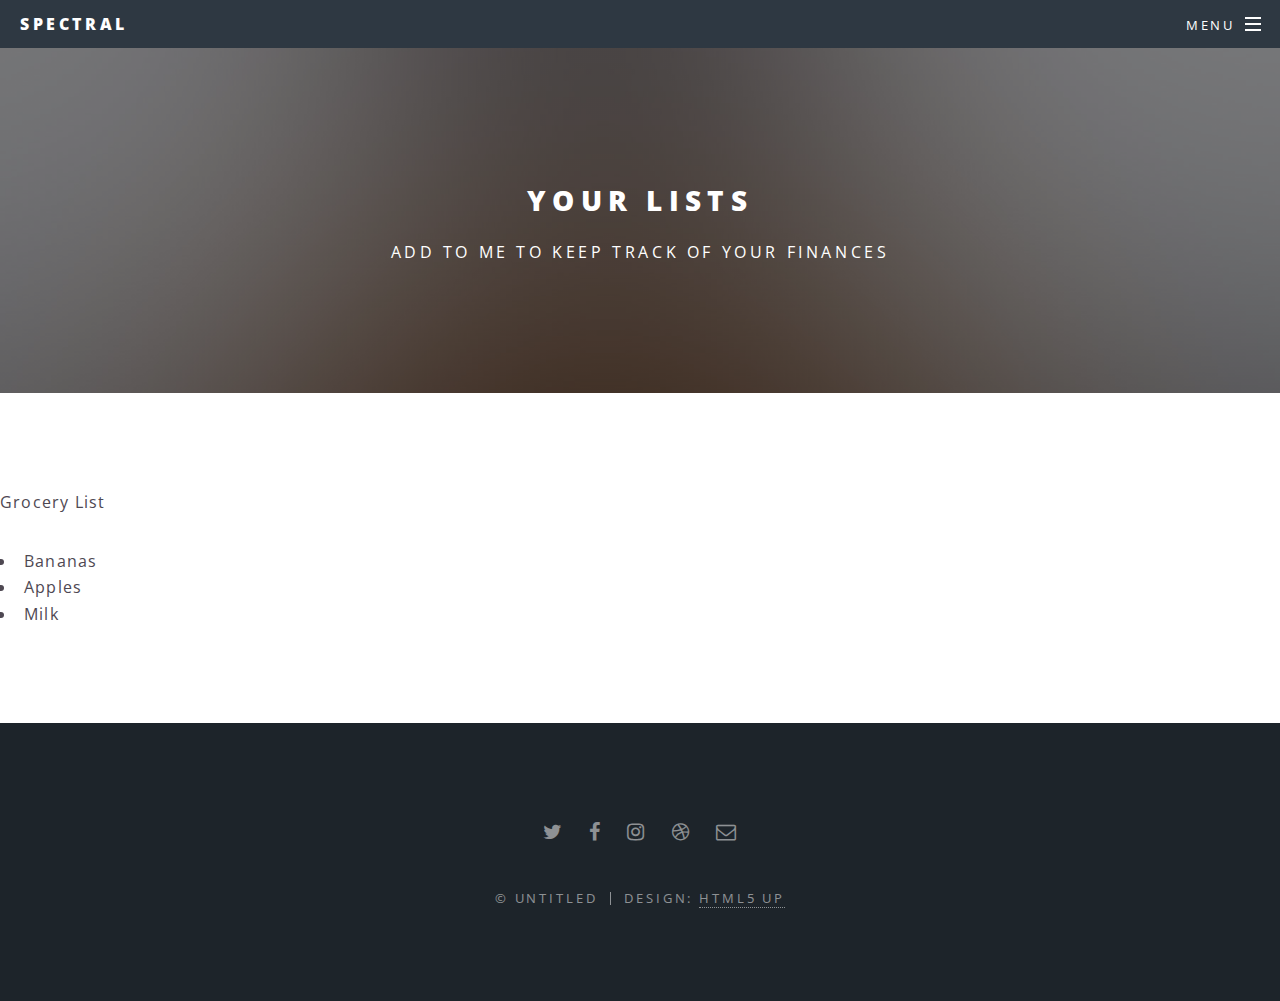
<file: generic.html>
<!DOCTYPE HTML>
<!--
	Spectral by HTML5 UP
	html5up.net | @ajlkn
	Free for personal and commercial use under the CCA 3.0 license (html5up.net/license)
-->
<html>
	<head>
		<title>Generic - Spectral by HTML5 UP</title>
		<meta charset="utf-8" />
		<meta name="viewport" content="width=device-width, initial-scale=1" />
		<!--[if lte IE 8]><script src="assets/js/ie/html5shiv.js"></script><![endif]-->
		<link rel="stylesheet" href="assets/css/main.css" />
		<!--[if lte IE 8]><link rel="stylesheet" href="assets/css/ie8.css" /><![endif]-->
		<!--[if lte IE 9]><link rel="stylesheet" href="assets/css/ie9.css" /><![endif]-->
	</head>
	<body>

		<!-- Page Wrapper -->
			<div id="page-wrapper">

				<!-- Header -->
					<header id="header">
						<h1><a href="index.html">Spectral</a></h1>
						<nav id="nav">
							<ul>
								<li class="special">
									<a href="#menu" class="menuToggle"><span>Menu</span></a>
									<div id="menu">
										<ul>
											<li><a href="index.html">Home</a></li>
											<li><a href="generic.html">Learn More</a></li>
											<li><a href="elements.html">Elements</a></li>
										</ul>
									</div>
								</li>
							</ul>
						</nav>
					</header>

				<!-- Main -->
					<article id="main">
						<header>
							<h2>Your Lists</h2>
							<p>Add to me to keep track of your finances</p>
						</header>
						<section id="data" class="wrapper style5">
							




						</section>
					</article>

				<!-- Footer -->
					<footer id="footer">
						<ul class="icons">
							<li><a href="#" class="icon fa-twitter"><span class="label">Twitter</span></a></li>
							<li><a href="#" class="icon fa-facebook"><span class="label">Facebook</span></a></li>
							<li><a href="#" class="icon fa-instagram"><span class="label">Instagram</span></a></li>
							<li><a href="#" class="icon fa-dribbble"><span class="label">Dribbble</span></a></li>
							<li><a href="#" class="icon fa-envelope-o"><span class="label">Email</span></a></li>
						</ul>
						<ul class="copyright">
							<li>&copy; Untitled</li><li>Design: <a href="http://html5up.net">HTML5 UP</a></li>
						</ul>
					</footer>

			</div>

		<!-- Scripts -->
			<script src="assets/js/jquery.min.js"></script>
			<script src="assets/js/jquery.scrollex.min.js"></script>
			<script src="assets/js/jquery.scrolly.min.js"></script>
			<script src="assets/js/skel.min.js"></script>
			<script src="assets/js/util.js"></script>
			<!--[if lte IE 8]><script src="assets/js/ie/respond.min.js"></script><![endif]-->
			<script src="assets/js/main.js"></script>
			<script src="data.js"></script>

	</body>
</html>
</file>
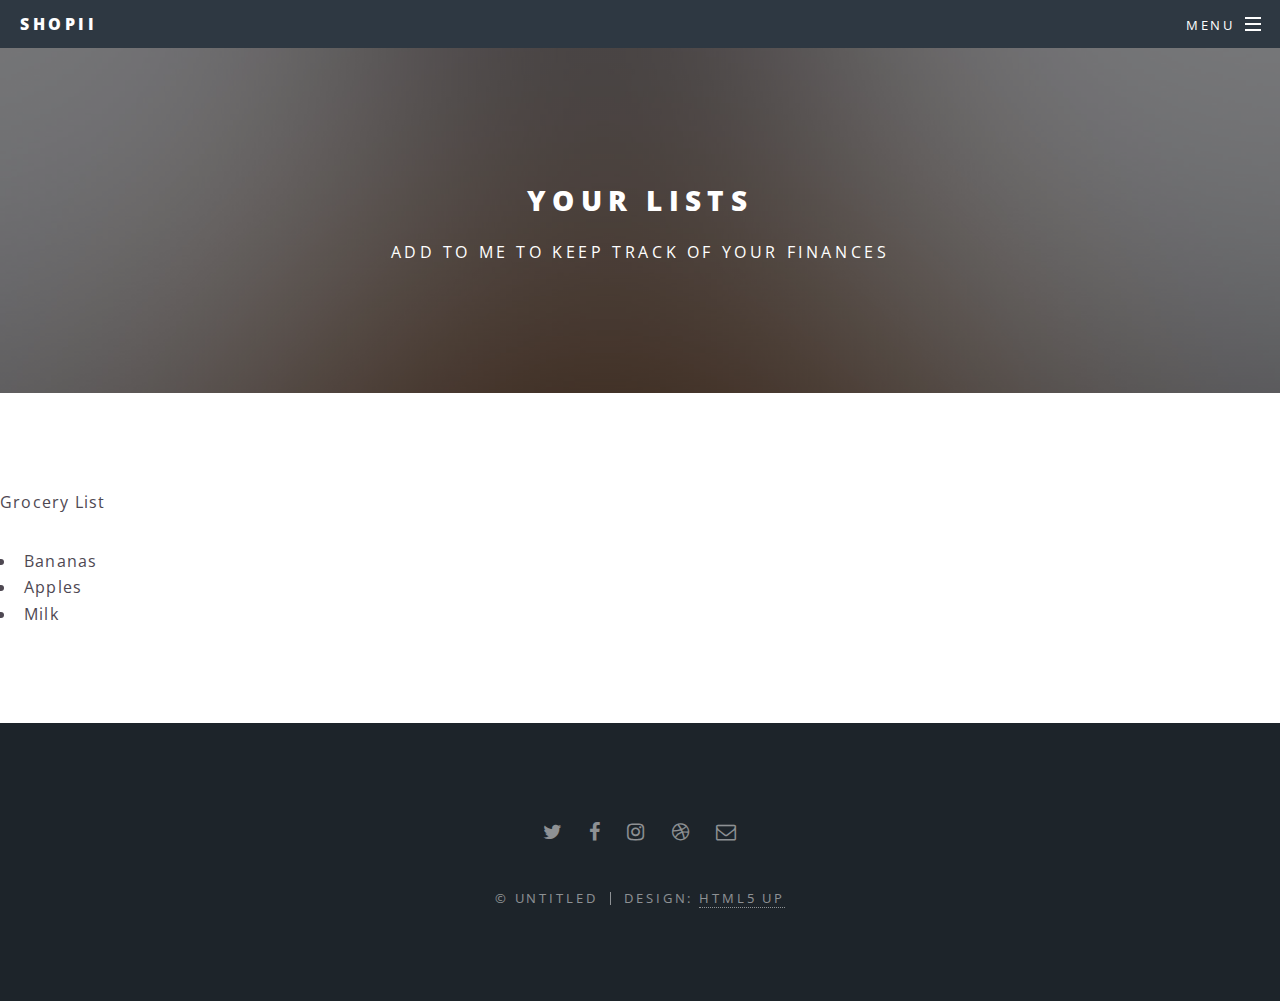
<file: mylists.html>
<!DOCTYPE HTML>
<!--
	Spectral by HTML5 UP
	html5up.net | @ajlkn
	Free for personal and commercial use under the CCA 3.0 license (html5up.net/license)
-->
<html>
	<head>
		<title>Shopii</title>
		<meta charset="utf-8" />
		<meta name="viewport" content="width=device-width, initial-scale=1" />
		<!--[if lte IE 8]><script src="assets/js/ie/html5shiv.js"></script><![endif]-->
		<link rel="stylesheet" href="assets/css/main.css" />
		<!--[if lte IE 8]><link rel="stylesheet" href="assets/css/ie8.css" /><![endif]-->
		<!--[if lte IE 9]><link rel="stylesheet" href="assets/css/ie9.css" /><![endif]-->
	</head>
	<body>

		<!-- Page Wrapper -->
			<div id="page-wrapper">

				<!-- Header -->
					<header id="header">
						<h1><a href="index.html">Shopii</a></h1>
						<nav id="nav">
							<ul>
								<li class="special">
									<a href="#menu" class="menuToggle"><span>Menu</span></a>
									<div id="menu">
										<ul>
											<li><a href="index.html">Home</a></li>
											<li><a href="index.html#one">Learn More</a></li>
											<li><a href="/addlists.html">Add Lists</a></li>
										</ul>
									</div>
								</li>
							</ul>
						</nav>
					</header>

				<!-- Main -->
					<article id="main">
						<header>
							<h2>Your Lists</h2>
							<p>Add to me to keep track of your finances</p>
						</header>
						<section id="data" class="wrapper style5">
						</section>
					</article>

				<!-- Footer -->
					<footer id="footer">
						<ul class="icons">
							<li><a href="#" class="icon fa-twitter"><span class="label">Twitter</span></a></li>
							<li><a href="#" class="icon fa-facebook"><span class="label">Facebook</span></a></li>
							<li><a href="#" class="icon fa-instagram"><span class="label">Instagram</span></a></li>
							<li><a href="#" class="icon fa-dribbble"><span class="label">Dribbble</span></a></li>
							<li><a href="#" class="icon fa-envelope-o"><span class="label">Email</span></a></li>
						</ul>
						<ul class="copyright">
							<li>&copy; Untitled</li><li>Design: <a href="http://html5up.net">HTML5 UP</a></li>
						</ul>
					</footer>

			</div>

		<!-- Scripts -->
			<script src="assets/js/jquery.min.js"></script>
			<script src="assets/js/jquery.scrollex.min.js"></script>
			<script src="assets/js/jquery.scrolly.min.js"></script>
			<script src="assets/js/skel.min.js"></script>
			<script src="assets/js/util.js"></script>
			<!--[if lte IE 8]><script src="assets/js/ie/respond.min.js"></script><![endif]-->
			<script src="assets/js/main.js"></script>
			<script src="data.js"></script>

	</body>
</html>
</file>
<file: assets/css/ie8.css>
/*
	Spectral by HTML5 UP
	html5up.net | @ajlkn
	Free for personal and commercial use under the CCA 3.0 license (html5up.net/license)
*/

/* Icon */

	.icon.major {
		border: none;
	}

		.icon.major:before {
			font-size: 3em;
		}

/* Form */

	label {
		color: #2E3842;
	}

	input[type="text"],
	input[type="password"],
	input[type="email"],
	select,
	textarea {
		border: solid 1px #dfdfdf;
	}

/* Button */

	input[type="submit"],
	input[type="reset"],
	input[type="button"],
	button,
	.button {
		border: solid 2px #dfdfdf;
	}

		input[type="submit"].special,
		input[type="reset"].special,
		input[type="button"].special,
		button.special,
		.button.special {
			border: 0 !important;
		}

/* Page Wrapper + Menu */

	#menu {
		display: none;
	}

	body.is-menu-visible #menu {
		display: block;
	}

/* Header */

	#header nav > ul > li > a.menuToggle:after {
		display: none;
	}

/* Banner + Wrapper (style4) */

	#banner,
	.wrapper.style4 {
		-ms-behavior: url("assets/js/ie/backgroundsize.min.htc");
	}

		#banner:before,
		.wrapper.style4:before {
			display: none;
		}

/* Banner */

	#banner .more {
		height: 4em;
	}

		#banner .more:after {
			display: none;
		}

/* Main */

	#main > header {
		-ms-behavior: url("assets/js/ie/backgroundsize.min.htc");
	}

		#main > header:before {
			display: none;
		}
</file>
<file: assets/css/ie9.css>
/*
	Spectral by HTML5 UP
	html5up.net | @ajlkn
	Free for personal and commercial use under the CCA 3.0 license (html5up.net/license)
*/

/* Spotlight */

	.spotlight {
		display: block;
	}

		.spotlight .image {
			display: inline-block;
			vertical-align: top;
		}

		.spotlight .content {
			padding: 4em 4em 2em 4em ;
			display: inline-block;
		}

		.spotlight:after {
			clear: both;
			content: '';
			display: block;
		}

/* Features */

	.features {
		display: block;
	}

		.features li {
			float: left;
		}

		.features:after {
			content: '';
			display: block;
			clear: both;
		}

/* Banner + Wrapper (style4) */

	#banner,
	.wrapper.style4 {
		background-image: url("../../images/banner.jpg");
		background-position: center center;
		background-repeat: no-repeat;
		background-size: cover;
		position: relative;
	}

		#banner:before,
		.wrapper.style4:before {
			background: #000000;
			content: '';
			height: 100%;
			left: 0;
			opacity: 0.5;
			position: absolute;
			top: 0;
			width: 100%;
		}

		#banner .inner,
		.wrapper.style4 .inner {
			position: relative;
			z-index: 1;
		}

/* Banner */

	#banner {
		padding: 14em 0 12em 0 ;
		height: auto;
	}

		#banner:after {
			display: none;
		}

/* CTA */

	#cta .inner header {
		float: left;
	}

	#cta .inner .actions {
		float: left;
	}

	#cta .inner:after {
		clear: both;
		content: '';
		display: block;
	}

/* Main */

	#main > header {
		background-image: url("../../images/banner.jpg");
		background-position: center center;
		background-repeat: no-repeat;
		background-size: cover;
		position: relative;
	}

		#main > header:before {
			background: #000000;
			content: '';
			height: 100%;
			left: 0;
			opacity: 0.5;
			position: absolute;
			top: 0;
			width: 100%;
		}

		#main > header > * {
			position: relative;
			z-index: 1;
		}
</file>
<file: assets/css/main.css>
@import url(font-awesome.min.css);
@import url("https://fonts.googleapis.com/css?family=Open+Sans:400,400italic,600,600italic,800,800italic");

/*
	Spectral by HTML5 UP
	html5up.net | @ajlkn
	Free for personal and commercial use under the CCA 3.0 license (html5up.net/license)
*/

/* Reset */

	html, body, div, span, applet, object, iframe, h1, h2, h3, h4, h5, h6, p, blockquote, pre, a, abbr, acronym, address, big, cite, code, del, dfn, em, img, ins, kbd, q, s, samp, small, strike, strong, sub, sup, tt, var, b, u, i, center, dl, dt, dd, ol, ul, li, fieldset, form, label, legend, table, caption, tbody, tfoot, thead, tr, th, td, article, aside, canvas, details, embed, figure, figcaption, footer, header, hgroup, menu, nav, output, ruby, section, summary, time, mark, audio, video {
		margin: 0;
		padding: 0;
		border: 0;
		font-size: 100%;
		font: inherit;
		vertical-align: baseline;
	}

	article, aside, details, figcaption, figure, footer, header, hgroup, menu, nav, section {
		display: block;
	}

	body {
		line-height: 1;
	}

	ol, ul {
		list-style: none;
	}

	blockquote, q {
		quotes: none;
	}

	blockquote:before, blockquote:after, q:before, q:after {
		content: '';
		content: none;
	}

	table {
		border-collapse: collapse;
		border-spacing: 0;
	}

	body {
		-webkit-text-size-adjust: none;
	}

/* Box Model */

	*, *:before, *:after {
		-moz-box-sizing: border-box;
		-webkit-box-sizing: border-box;
		box-sizing: border-box;
	}

/* Grid */

	.row {
		border-bottom: solid 1px transparent;
		-moz-box-sizing: border-box;
		-webkit-box-sizing: border-box;
		box-sizing: border-box;
	}

	.row > * {
		float: left;
		-moz-box-sizing: border-box;
		-webkit-box-sizing: border-box;
		box-sizing: border-box;
	}

	.row:after, .row:before {
		content: '';
		display: block;
		clear: both;
		height: 0;
	}

	.row.uniform > * > :first-child {
		margin-top: 0;
	}

	.row.uniform > * > :last-child {
		margin-bottom: 0;
	}

	.row.\30 \25 > * {
		padding: 0 0 0 0em;
	}

	.row.\30 \25 {
		margin: 0 0 -1px 0em;
	}

	.row.uniform.\30 \25 > * {
		padding: 0em 0 0 0em;
	}

	.row.uniform.\30 \25 {
		margin: 0em 0 -1px 0em;
	}

	.row > * {
		padding: 0 0 0 1.5em;
	}

	.row {
		margin: 0 0 -1px -1.5em;
	}

	.row.uniform > * {
		padding: 1.5em 0 0 1.5em;
	}

	.row.uniform {
		margin: -1.5em 0 -1px -1.5em;
	}

	.row.\32 00\25 > * {
		padding: 0 0 0 3em;
	}

	.row.\32 00\25 {
		margin: 0 0 -1px -3em;
	}

	.row.uniform.\32 00\25 > * {
		padding: 3em 0 0 3em;
	}

	.row.uniform.\32 00\25 {
		margin: -3em 0 -1px -3em;
	}

	.row.\31 50\25 > * {
		padding: 0 0 0 2.25em;
	}

	.row.\31 50\25 {
		margin: 0 0 -1px -2.25em;
	}

	.row.uniform.\31 50\25 > * {
		padding: 2.25em 0 0 2.25em;
	}

	.row.uniform.\31 50\25 {
		margin: -2.25em 0 -1px -2.25em;
	}

	.row.\35 0\25 > * {
		padding: 0 0 0 0.75em;
	}

	.row.\35 0\25 {
		margin: 0 0 -1px -0.75em;
	}

	.row.uniform.\35 0\25 > * {
		padding: 0.75em 0 0 0.75em;
	}

	.row.uniform.\35 0\25 {
		margin: -0.75em 0 -1px -0.75em;
	}

	.row.\32 5\25 > * {
		padding: 0 0 0 0.375em;
	}

	.row.\32 5\25 {
		margin: 0 0 -1px -0.375em;
	}

	.row.uniform.\32 5\25 > * {
		padding: 0.375em 0 0 0.375em;
	}

	.row.uniform.\32 5\25 {
		margin: -0.375em 0 -1px -0.375em;
	}

	.\31 2u, .\31 2u\24 {
		width: 100%;
		clear: none;
		margin-left: 0;
	}

	.\31 1u, .\31 1u\24 {
		width: 91.6666666667%;
		clear: none;
		margin-left: 0;
	}

	.\31 0u, .\31 0u\24 {
		width: 83.3333333333%;
		clear: none;
		margin-left: 0;
	}

	.\39 u, .\39 u\24 {
		width: 75%;
		clear: none;
		margin-left: 0;
	}

	.\38 u, .\38 u\24 {
		width: 66.6666666667%;
		clear: none;
		margin-left: 0;
	}

	.\37 u, .\37 u\24 {
		width: 58.3333333333%;
		clear: none;
		margin-left: 0;
	}

	.\36 u, .\36 u\24 {
		width: 50%;
		clear: none;
		margin-left: 0;
	}

	.\35 u, .\35 u\24 {
		width: 41.6666666667%;
		clear: none;
		margin-left: 0;
	}

	.\34 u, .\34 u\24 {
		width: 33.3333333333%;
		clear: none;
		margin-left: 0;
	}

	.\33 u, .\33 u\24 {
		width: 25%;
		clear: none;
		margin-left: 0;
	}

	.\32 u, .\32 u\24 {
		width: 16.6666666667%;
		clear: none;
		margin-left: 0;
	}

	.\31 u, .\31 u\24 {
		width: 8.3333333333%;
		clear: none;
		margin-left: 0;
	}

	.\31 2u\24 + *,
	.\31 1u\24 + *,
	.\31 0u\24 + *,
	.\39 u\24 + *,
	.\38 u\24 + *,
	.\37 u\24 + *,
	.\36 u\24 + *,
	.\35 u\24 + *,
	.\34 u\24 + *,
	.\33 u\24 + *,
	.\32 u\24 + *,
	.\31 u\24 + * {
		clear: left;
	}

	.\-11u {
		margin-left: 91.66667%;
	}

	.\-10u {
		margin-left: 83.33333%;
	}

	.\-9u {
		margin-left: 75%;
	}

	.\-8u {
		margin-left: 66.66667%;
	}

	.\-7u {
		margin-left: 58.33333%;
	}

	.\-6u {
		margin-left: 50%;
	}

	.\-5u {
		margin-left: 41.66667%;
	}

	.\-4u {
		margin-left: 33.33333%;
	}

	.\-3u {
		margin-left: 25%;
	}

	.\-2u {
		margin-left: 16.66667%;
	}

	.\-1u {
		margin-left: 8.33333%;
	}

	@media screen and (max-width: 1680px) {

		.row > * {
			padding: 0 0 0 1.5em;
		}

		.row {
			margin: 0 0 -1px -1.5em;
		}

		.row.uniform > * {
			padding: 1.5em 0 0 1.5em;
		}

		.row.uniform {
			margin: -1.5em 0 -1px -1.5em;
		}

		.row.\32 00\25 > * {
			padding: 0 0 0 3em;
		}

		.row.\32 00\25 {
			margin: 0 0 -1px -3em;
		}

		.row.uniform.\32 00\25 > * {
			padding: 3em 0 0 3em;
		}

		.row.uniform.\32 00\25 {
			margin: -3em 0 -1px -3em;
		}

		.row.\31 50\25 > * {
			padding: 0 0 0 2.25em;
		}

		.row.\31 50\25 {
			margin: 0 0 -1px -2.25em;
		}

		.row.uniform.\31 50\25 > * {
			padding: 2.25em 0 0 2.25em;
		}

		.row.uniform.\31 50\25 {
			margin: -2.25em 0 -1px -2.25em;
		}

		.row.\35 0\25 > * {
			padding: 0 0 0 0.75em;
		}

		.row.\35 0\25 {
			margin: 0 0 -1px -0.75em;
		}

		.row.uniform.\35 0\25 > * {
			padding: 0.75em 0 0 0.75em;
		}

		.row.uniform.\35 0\25 {
			margin: -0.75em 0 -1px -0.75em;
		}

		.row.\32 5\25 > * {
			padding: 0 0 0 0.375em;
		}

		.row.\32 5\25 {
			margin: 0 0 -1px -0.375em;
		}

		.row.uniform.\32 5\25 > * {
			padding: 0.375em 0 0 0.375em;
		}

		.row.uniform.\32 5\25 {
			margin: -0.375em 0 -1px -0.375em;
		}

		.\31 2u\28xlarge\29, .\31 2u\24\28xlarge\29 {
			width: 100%;
			clear: none;
			margin-left: 0;
		}

		.\31 1u\28xlarge\29, .\31 1u\24\28xlarge\29 {
			width: 91.6666666667%;
			clear: none;
			margin-left: 0;
		}

		.\31 0u\28xlarge\29, .\31 0u\24\28xlarge\29 {
			width: 83.3333333333%;
			clear: none;
			margin-left: 0;
		}

		.\39 u\28xlarge\29, .\39 u\24\28xlarge\29 {
			width: 75%;
			clear: none;
			margin-left: 0;
		}

		.\38 u\28xlarge\29, .\38 u\24\28xlarge\29 {
			width: 66.6666666667%;
			clear: none;
			margin-left: 0;
		}

		.\37 u\28xlarge\29, .\37 u\24\28xlarge\29 {
			width: 58.3333333333%;
			clear: none;
			margin-left: 0;
		}

		.\36 u\28xlarge\29, .\36 u\24\28xlarge\29 {
			width: 50%;
			clear: none;
			margin-left: 0;
		}

		.\35 u\28xlarge\29, .\35 u\24\28xlarge\29 {
			width: 41.6666666667%;
			clear: none;
			margin-left: 0;
		}

		.\34 u\28xlarge\29, .\34 u\24\28xlarge\29 {
			width: 33.3333333333%;
			clear: none;
			margin-left: 0;
		}

		.\33 u\28xlarge\29, .\33 u\24\28xlarge\29 {
			width: 25%;
			clear: none;
			margin-left: 0;
		}

		.\32 u\28xlarge\29, .\32 u\24\28xlarge\29 {
			width: 16.6666666667%;
			clear: none;
			margin-left: 0;
		}

		.\31 u\28xlarge\29, .\31 u\24\28xlarge\29 {
			width: 8.3333333333%;
			clear: none;
			margin-left: 0;
		}

		.\31 2u\24\28xlarge\29 + *,
		.\31 1u\24\28xlarge\29 + *,
		.\31 0u\24\28xlarge\29 + *,
		.\39 u\24\28xlarge\29 + *,
		.\38 u\24\28xlarge\29 + *,
		.\37 u\24\28xlarge\29 + *,
		.\36 u\24\28xlarge\29 + *,
		.\35 u\24\28xlarge\29 + *,
		.\34 u\24\28xlarge\29 + *,
		.\33 u\24\28xlarge\29 + *,
		.\32 u\24\28xlarge\29 + *,
		.\31 u\24\28xlarge\29 + * {
			clear: left;
		}

		.\-11u\28xlarge\29 {
			margin-left: 91.66667%;
		}

		.\-10u\28xlarge\29 {
			margin-left: 83.33333%;
		}

		.\-9u\28xlarge\29 {
			margin-left: 75%;
		}

		.\-8u\28xlarge\29 {
			margin-left: 66.66667%;
		}

		.\-7u\28xlarge\29 {
			margin-left: 58.33333%;
		}

		.\-6u\28xlarge\29 {
			margin-left: 50%;
		}

		.\-5u\28xlarge\29 {
			margin-left: 41.66667%;
		}

		.\-4u\28xlarge\29 {
			margin-left: 33.33333%;
		}

		.\-3u\28xlarge\29 {
			margin-left: 25%;
		}

		.\-2u\28xlarge\29 {
			margin-left: 16.66667%;
		}

		.\-1u\28xlarge\29 {
			margin-left: 8.33333%;
		}

	}

	@media screen and (max-width: 1280px) {

		.row > * {
			padding: 0 0 0 1.5em;
		}

		.row {
			margin: 0 0 -1px -1.5em;
		}

		.row.uniform > * {
			padding: 1.5em 0 0 1.5em;
		}

		.row.uniform {
			margin: -1.5em 0 -1px -1.5em;
		}

		.row.\32 00\25 > * {
			padding: 0 0 0 3em;
		}

		.row.\32 00\25 {
			margin: 0 0 -1px -3em;
		}

		.row.uniform.\32 00\25 > * {
			padding: 3em 0 0 3em;
		}

		.row.uniform.\32 00\25 {
			margin: -3em 0 -1px -3em;
		}

		.row.\31 50\25 > * {
			padding: 0 0 0 2.25em;
		}

		.row.\31 50\25 {
			margin: 0 0 -1px -2.25em;
		}

		.row.uniform.\31 50\25 > * {
			padding: 2.25em 0 0 2.25em;
		}

		.row.uniform.\31 50\25 {
			margin: -2.25em 0 -1px -2.25em;
		}

		.row.\35 0\25 > * {
			padding: 0 0 0 0.75em;
		}

		.row.\35 0\25 {
			margin: 0 0 -1px -0.75em;
		}

		.row.uniform.\35 0\25 > * {
			padding: 0.75em 0 0 0.75em;
		}

		.row.uniform.\35 0\25 {
			margin: -0.75em 0 -1px -0.75em;
		}

		.row.\32 5\25 > * {
			padding: 0 0 0 0.375em;
		}

		.row.\32 5\25 {
			margin: 0 0 -1px -0.375em;
		}

		.row.uniform.\32 5\25 > * {
			padding: 0.375em 0 0 0.375em;
		}

		.row.uniform.\32 5\25 {
			margin: -0.375em 0 -1px -0.375em;
		}

		.\31 2u\28large\29, .\31 2u\24\28large\29 {
			width: 100%;
			clear: none;
			margin-left: 0;
		}

		.\31 1u\28large\29, .\31 1u\24\28large\29 {
			width: 91.6666666667%;
			clear: none;
			margin-left: 0;
		}

		.\31 0u\28large\29, .\31 0u\24\28large\29 {
			width: 83.3333333333%;
			clear: none;
			margin-left: 0;
		}

		.\39 u\28large\29, .\39 u\24\28large\29 {
			width: 75%;
			clear: none;
			margin-left: 0;
		}

		.\38 u\28large\29, .\38 u\24\28large\29 {
			width: 66.6666666667%;
			clear: none;
			margin-left: 0;
		}

		.\37 u\28large\29, .\37 u\24\28large\29 {
			width: 58.3333333333%;
			clear: none;
			margin-left: 0;
		}

		.\36 u\28large\29, .\36 u\24\28large\29 {
			width: 50%;
			clear: none;
			margin-left: 0;
		}

		.\35 u\28large\29, .\35 u\24\28large\29 {
			width: 41.6666666667%;
			clear: none;
			margin-left: 0;
		}

		.\34 u\28large\29, .\34 u\24\28large\29 {
			width: 33.3333333333%;
			clear: none;
			margin-left: 0;
		}

		.\33 u\28large\29, .\33 u\24\28large\29 {
			width: 25%;
			clear: none;
			margin-left: 0;
		}

		.\32 u\28large\29, .\32 u\24\28large\29 {
			width: 16.6666666667%;
			clear: none;
			margin-left: 0;
		}

		.\31 u\28large\29, .\31 u\24\28large\29 {
			width: 8.3333333333%;
			clear: none;
			margin-left: 0;
		}

		.\31 2u\24\28large\29 + *,
		.\31 1u\24\28large\29 + *,
		.\31 0u\24\28large\29 + *,
		.\39 u\24\28large\29 + *,
		.\38 u\24\28large\29 + *,
		.\37 u\24\28large\29 + *,
		.\36 u\24\28large\29 + *,
		.\35 u\24\28large\29 + *,
		.\34 u\24\28large\29 + *,
		.\33 u\24\28large\29 + *,
		.\32 u\24\28large\29 + *,
		.\31 u\24\28large\29 + * {
			clear: left;
		}

		.\-11u\28large\29 {
			margin-left: 91.66667%;
		}

		.\-10u\28large\29 {
			margin-left: 83.33333%;
		}

		.\-9u\28large\29 {
			margin-left: 75%;
		}

		.\-8u\28large\29 {
			margin-left: 66.66667%;
		}

		.\-7u\28large\29 {
			margin-left: 58.33333%;
		}

		.\-6u\28large\29 {
			margin-left: 50%;
		}

		.\-5u\28large\29 {
			margin-left: 41.66667%;
		}

		.\-4u\28large\29 {
			margin-left: 33.33333%;
		}

		.\-3u\28large\29 {
			margin-left: 25%;
		}

		.\-2u\28large\29 {
			margin-left: 16.66667%;
		}

		.\-1u\28large\29 {
			margin-left: 8.33333%;
		}

	}

	@media screen and (max-width: 980px) {

		.row > * {
			padding: 0 0 0 1.5em;
		}

		.row {
			margin: 0 0 -1px -1.5em;
		}

		.row.uniform > * {
			padding: 1.5em 0 0 1.5em;
		}

		.row.uniform {
			margin: -1.5em 0 -1px -1.5em;
		}

		.row.\32 00\25 > * {
			padding: 0 0 0 3em;
		}

		.row.\32 00\25 {
			margin: 0 0 -1px -3em;
		}

		.row.uniform.\32 00\25 > * {
			padding: 3em 0 0 3em;
		}

		.row.uniform.\32 00\25 {
			margin: -3em 0 -1px -3em;
		}

		.row.\31 50\25 > * {
			padding: 0 0 0 2.25em;
		}

		.row.\31 50\25 {
			margin: 0 0 -1px -2.25em;
		}

		.row.uniform.\31 50\25 > * {
			padding: 2.25em 0 0 2.25em;
		}

		.row.uniform.\31 50\25 {
			margin: -2.25em 0 -1px -2.25em;
		}

		.row.\35 0\25 > * {
			padding: 0 0 0 0.75em;
		}

		.row.\35 0\25 {
			margin: 0 0 -1px -0.75em;
		}

		.row.uniform.\35 0\25 > * {
			padding: 0.75em 0 0 0.75em;
		}

		.row.uniform.\35 0\25 {
			margin: -0.75em 0 -1px -0.75em;
		}

		.row.\32 5\25 > * {
			padding: 0 0 0 0.375em;
		}

		.row.\32 5\25 {
			margin: 0 0 -1px -0.375em;
		}

		.row.uniform.\32 5\25 > * {
			padding: 0.375em 0 0 0.375em;
		}

		.row.uniform.\32 5\25 {
			margin: -0.375em 0 -1px -0.375em;
		}

		.\31 2u\28medium\29, .\31 2u\24\28medium\29 {
			width: 100%;
			clear: none;
			margin-left: 0;
		}

		.\31 1u\28medium\29, .\31 1u\24\28medium\29 {
			width: 91.6666666667%;
			clear: none;
			margin-left: 0;
		}

		.\31 0u\28medium\29, .\31 0u\24\28medium\29 {
			width: 83.3333333333%;
			clear: none;
			margin-left: 0;
		}

		.\39 u\28medium\29, .\39 u\24\28medium\29 {
			width: 75%;
			clear: none;
			margin-left: 0;
		}

		.\38 u\28medium\29, .\38 u\24\28medium\29 {
			width: 66.6666666667%;
			clear: none;
			margin-left: 0;
		}

		.\37 u\28medium\29, .\37 u\24\28medium\29 {
			width: 58.3333333333%;
			clear: none;
			margin-left: 0;
		}

		.\36 u\28medium\29, .\36 u\24\28medium\29 {
			width: 50%;
			clear: none;
			margin-left: 0;
		}

		.\35 u\28medium\29, .\35 u\24\28medium\29 {
			width: 41.6666666667%;
			clear: none;
			margin-left: 0;
		}

		.\34 u\28medium\29, .\34 u\24\28medium\29 {
			width: 33.3333333333%;
			clear: none;
			margin-left: 0;
		}

		.\33 u\28medium\29, .\33 u\24\28medium\29 {
			width: 25%;
			clear: none;
			margin-left: 0;
		}

		.\32 u\28medium\29, .\32 u\24\28medium\29 {
			width: 16.6666666667%;
			clear: none;
			margin-left: 0;
		}

		.\31 u\28medium\29, .\31 u\24\28medium\29 {
			width: 8.3333333333%;
			clear: none;
			margin-left: 0;
		}

		.\31 2u\24\28medium\29 + *,
		.\31 1u\24\28medium\29 + *,
		.\31 0u\24\28medium\29 + *,
		.\39 u\24\28medium\29 + *,
		.\38 u\24\28medium\29 + *,
		.\37 u\24\28medium\29 + *,
		.\36 u\24\28medium\29 + *,
		.\35 u\24\28medium\29 + *,
		.\34 u\24\28medium\29 + *,
		.\33 u\24\28medium\29 + *,
		.\32 u\24\28medium\29 + *,
		.\31 u\24\28medium\29 + * {
			clear: left;
		}

		.\-11u\28medium\29 {
			margin-left: 91.66667%;
		}

		.\-10u\28medium\29 {
			margin-left: 83.33333%;
		}

		.\-9u\28medium\29 {
			margin-left: 75%;
		}

		.\-8u\28medium\29 {
			margin-left: 66.66667%;
		}

		.\-7u\28medium\29 {
			margin-left: 58.33333%;
		}

		.\-6u\28medium\29 {
			margin-left: 50%;
		}

		.\-5u\28medium\29 {
			margin-left: 41.66667%;
		}

		.\-4u\28medium\29 {
			margin-left: 33.33333%;
		}

		.\-3u\28medium\29 {
			margin-left: 25%;
		}

		.\-2u\28medium\29 {
			margin-left: 16.66667%;
		}

		.\-1u\28medium\29 {
			margin-left: 8.33333%;
		}

	}

	@media screen and (max-width: 736px) {

		.row > * {
			padding: 0 0 0 1.5em;
		}

		.row {
			margin: 0 0 -1px -1.5em;
		}

		.row.uniform > * {
			padding: 1.5em 0 0 1.5em;
		}

		.row.uniform {
			margin: -1.5em 0 -1px -1.5em;
		}

		.row.\32 00\25 > * {
			padding: 0 0 0 3em;
		}

		.row.\32 00\25 {
			margin: 0 0 -1px -3em;
		}

		.row.uniform.\32 00\25 > * {
			padding: 3em 0 0 3em;
		}

		.row.uniform.\32 00\25 {
			margin: -3em 0 -1px -3em;
		}

		.row.\31 50\25 > * {
			padding: 0 0 0 2.25em;
		}

		.row.\31 50\25 {
			margin: 0 0 -1px -2.25em;
		}

		.row.uniform.\31 50\25 > * {
			padding: 2.25em 0 0 2.25em;
		}

		.row.uniform.\31 50\25 {
			margin: -2.25em 0 -1px -2.25em;
		}

		.row.\35 0\25 > * {
			padding: 0 0 0 0.75em;
		}

		.row.\35 0\25 {
			margin: 0 0 -1px -0.75em;
		}

		.row.uniform.\35 0\25 > * {
			padding: 0.75em 0 0 0.75em;
		}

		.row.uniform.\35 0\25 {
			margin: -0.75em 0 -1px -0.75em;
		}

		.row.\32 5\25 > * {
			padding: 0 0 0 0.375em;
		}

		.row.\32 5\25 {
			margin: 0 0 -1px -0.375em;
		}

		.row.uniform.\32 5\25 > * {
			padding: 0.375em 0 0 0.375em;
		}

		.row.uniform.\32 5\25 {
			margin: -0.375em 0 -1px -0.375em;
		}

		.\31 2u\28small\29, .\31 2u\24\28small\29 {
			width: 100%;
			clear: none;
			margin-left: 0;
		}

		.\31 1u\28small\29, .\31 1u\24\28small\29 {
			width: 91.6666666667%;
			clear: none;
			margin-left: 0;
		}

		.\31 0u\28small\29, .\31 0u\24\28small\29 {
			width: 83.3333333333%;
			clear: none;
			margin-left: 0;
		}

		.\39 u\28small\29, .\39 u\24\28small\29 {
			width: 75%;
			clear: none;
			margin-left: 0;
		}

		.\38 u\28small\29, .\38 u\24\28small\29 {
			width: 66.6666666667%;
			clear: none;
			margin-left: 0;
		}

		.\37 u\28small\29, .\37 u\24\28small\29 {
			width: 58.3333333333%;
			clear: none;
			margin-left: 0;
		}

		.\36 u\28small\29, .\36 u\24\28small\29 {
			width: 50%;
			clear: none;
			margin-left: 0;
		}

		.\35 u\28small\29, .\35 u\24\28small\29 {
			width: 41.6666666667%;
			clear: none;
			margin-left: 0;
		}

		.\34 u\28small\29, .\34 u\24\28small\29 {
			width: 33.3333333333%;
			clear: none;
			margin-left: 0;
		}

		.\33 u\28small\29, .\33 u\24\28small\29 {
			width: 25%;
			clear: none;
			margin-left: 0;
		}

		.\32 u\28small\29, .\32 u\24\28small\29 {
			width: 16.6666666667%;
			clear: none;
			margin-left: 0;
		}

		.\31 u\28small\29, .\31 u\24\28small\29 {
			width: 8.3333333333%;
			clear: none;
			margin-left: 0;
		}

		.\31 2u\24\28small\29 + *,
		.\31 1u\24\28small\29 + *,
		.\31 0u\24\28small\29 + *,
		.\39 u\24\28small\29 + *,
		.\38 u\24\28small\29 + *,
		.\37 u\24\28small\29 + *,
		.\36 u\24\28small\29 + *,
		.\35 u\24\28small\29 + *,
		.\34 u\24\28small\29 + *,
		.\33 u\24\28small\29 + *,
		.\32 u\24\28small\29 + *,
		.\31 u\24\28small\29 + * {
			clear: left;
		}

		.\-11u\28small\29 {
			margin-left: 91.66667%;
		}

		.\-10u\28small\29 {
			margin-left: 83.33333%;
		}

		.\-9u\28small\29 {
			margin-left: 75%;
		}

		.\-8u\28small\29 {
			margin-left: 66.66667%;
		}

		.\-7u\28small\29 {
			margin-left: 58.33333%;
		}

		.\-6u\28small\29 {
			margin-left: 50%;
		}

		.\-5u\28small\29 {
			margin-left: 41.66667%;
		}

		.\-4u\28small\29 {
			margin-left: 33.33333%;
		}

		.\-3u\28small\29 {
			margin-left: 25%;
		}

		.\-2u\28small\29 {
			margin-left: 16.66667%;
		}

		.\-1u\28small\29 {
			margin-left: 8.33333%;
		}

	}

	@media screen and (max-width: 480px) {

		.row > * {
			padding: 0 0 0 1.5em;
		}

		.row {
			margin: 0 0 -1px -1.5em;
		}

		.row.uniform > * {
			padding: 1.5em 0 0 1.5em;
		}

		.row.uniform {
			margin: -1.5em 0 -1px -1.5em;
		}

		.row.\32 00\25 > * {
			padding: 0 0 0 3em;
		}

		.row.\32 00\25 {
			margin: 0 0 -1px -3em;
		}

		.row.uniform.\32 00\25 > * {
			padding: 3em 0 0 3em;
		}

		.row.uniform.\32 00\25 {
			margin: -3em 0 -1px -3em;
		}

		.row.\31 50\25 > * {
			padding: 0 0 0 2.25em;
		}

		.row.\31 50\25 {
			margin: 0 0 -1px -2.25em;
		}

		.row.uniform.\31 50\25 > * {
			padding: 2.25em 0 0 2.25em;
		}

		.row.uniform.\31 50\25 {
			margin: -2.25em 0 -1px -2.25em;
		}

		.row.\35 0\25 > * {
			padding: 0 0 0 0.75em;
		}

		.row.\35 0\25 {
			margin: 0 0 -1px -0.75em;
		}

		.row.uniform.\35 0\25 > * {
			padding: 0.75em 0 0 0.75em;
		}

		.row.uniform.\35 0\25 {
			margin: -0.75em 0 -1px -0.75em;
		}

		.row.\32 5\25 > * {
			padding: 0 0 0 0.375em;
		}

		.row.\32 5\25 {
			margin: 0 0 -1px -0.375em;
		}

		.row.uniform.\32 5\25 > * {
			padding: 0.375em 0 0 0.375em;
		}

		.row.uniform.\32 5\25 {
			margin: -0.375em 0 -1px -0.375em;
		}

		.\31 2u\28xsmall\29, .\31 2u\24\28xsmall\29 {
			width: 100%;
			clear: none;
			margin-left: 0;
		}

		.\31 1u\28xsmall\29, .\31 1u\24\28xsmall\29 {
			width: 91.6666666667%;
			clear: none;
			margin-left: 0;
		}

		.\31 0u\28xsmall\29, .\31 0u\24\28xsmall\29 {
			width: 83.3333333333%;
			clear: none;
			margin-left: 0;
		}

		.\39 u\28xsmall\29, .\39 u\24\28xsmall\29 {
			width: 75%;
			clear: none;
			margin-left: 0;
		}

		.\38 u\28xsmall\29, .\38 u\24\28xsmall\29 {
			width: 66.6666666667%;
			clear: none;
			margin-left: 0;
		}

		.\37 u\28xsmall\29, .\37 u\24\28xsmall\29 {
			width: 58.3333333333%;
			clear: none;
			margin-left: 0;
		}

		.\36 u\28xsmall\29, .\36 u\24\28xsmall\29 {
			width: 50%;
			clear: none;
			margin-left: 0;
		}

		.\35 u\28xsmall\29, .\35 u\24\28xsmall\29 {
			width: 41.6666666667%;
			clear: none;
			margin-left: 0;
		}

		.\34 u\28xsmall\29, .\34 u\24\28xsmall\29 {
			width: 33.3333333333%;
			clear: none;
			margin-left: 0;
		}

		.\33 u\28xsmall\29, .\33 u\24\28xsmall\29 {
			width: 25%;
			clear: none;
			margin-left: 0;
		}

		.\32 u\28xsmall\29, .\32 u\24\28xsmall\29 {
			width: 16.6666666667%;
			clear: none;
			margin-left: 0;
		}

		.\31 u\28xsmall\29, .\31 u\24\28xsmall\29 {
			width: 8.3333333333%;
			clear: none;
			margin-left: 0;
		}

		.\31 2u\24\28xsmall\29 + *,
		.\31 1u\24\28xsmall\29 + *,
		.\31 0u\24\28xsmall\29 + *,
		.\39 u\24\28xsmall\29 + *,
		.\38 u\24\28xsmall\29 + *,
		.\37 u\24\28xsmall\29 + *,
		.\36 u\24\28xsmall\29 + *,
		.\35 u\24\28xsmall\29 + *,
		.\34 u\24\28xsmall\29 + *,
		.\33 u\24\28xsmall\29 + *,
		.\32 u\24\28xsmall\29 + *,
		.\31 u\24\28xsmall\29 + * {
			clear: left;
		}

		.\-11u\28xsmall\29 {
			margin-left: 91.66667%;
		}

		.\-10u\28xsmall\29 {
			margin-left: 83.33333%;
		}

		.\-9u\28xsmall\29 {
			margin-left: 75%;
		}

		.\-8u\28xsmall\29 {
			margin-left: 66.66667%;
		}

		.\-7u\28xsmall\29 {
			margin-left: 58.33333%;
		}

		.\-6u\28xsmall\29 {
			margin-left: 50%;
		}

		.\-5u\28xsmall\29 {
			margin-left: 41.66667%;
		}

		.\-4u\28xsmall\29 {
			margin-left: 33.33333%;
		}

		.\-3u\28xsmall\29 {
			margin-left: 25%;
		}

		.\-2u\28xsmall\29 {
			margin-left: 16.66667%;
		}

		.\-1u\28xsmall\29 {
			margin-left: 8.33333%;
		}

	}

/* Basic */

	@-ms-viewport {
		width: device-width;
	}

	body {
		background: #2e3842;
	}

		body.is-loading *, body.is-loading *:before, body.is-loading *:after {
			-moz-animation: none !important;
			-webkit-animation: none !important;
			-ms-animation: none !important;
			animation: none !important;
			-moz-transition: none !important;
			-webkit-transition: none !important;
			-ms-transition: none !important;
			transition: none !important;
		}

	body, input, select, textarea {
		color: #fff;
		font-family: "Open Sans", Helvetica, sans-serif;
		font-size: 15pt;
		font-weight: 400;
		letter-spacing: 0.075em;
		line-height: 1.65em;
	}

		@media screen and (max-width: 1680px) {

			body, input, select, textarea {
				font-size: 13pt;
			}

		}

		@media screen and (max-width: 1280px) {

			body, input, select, textarea {
				font-size: 12pt;
			}

		}

		@media screen and (max-width: 736px) {

			body, input, select, textarea {
				font-size: 11pt;
				letter-spacing: 0.0375em;
			}

		}

	a {
		-moz-transition: color 0.2s ease, border-bottom-color 0.2s ease;
		-webkit-transition: color 0.2s ease, border-bottom-color 0.2s ease;
		-ms-transition: color 0.2s ease, border-bottom-color 0.2s ease;
		transition: color 0.2s ease, border-bottom-color 0.2s ease;
		border-bottom: dotted 1px;
		color: inherit;
		text-decoration: none;
	}

		a:hover {
			border-bottom-color: transparent;
		}

	strong, b {
		color: #fff;
		font-weight: 600;
	}

	em, i {
		font-style: italic;
	}

	p {
		margin: 0 0 2em 0;
	}

	h1, h2, h3, h4, h5, h6 {
		color: #fff;
		font-weight: 800;
		letter-spacing: 0.225em;
		line-height: 1em;
		margin: 0 0 1em 0;
		text-transform: uppercase;
	}

		h1 a, h2 a, h3 a, h4 a, h5 a, h6 a {
			color: inherit;
			text-decoration: none;
		}

	h2 {
		font-size: 1.35em;
		line-height: 1.75em;
	}

		@media screen and (max-width: 736px) {

			h2 {
				font-size: 1.1em;
				line-height: 1.65em;
			}

		}

	h3 {
		font-size: 1.15em;
		line-height: 1.75em;
	}

		@media screen and (max-width: 736px) {

			h3 {
				font-size: 1em;
				line-height: 1.65em;
			}

		}

	h4 {
		font-size: 1em;
		line-height: 1.5em;
	}

	h5 {
		font-size: 0.8em;
		line-height: 1.5em;
	}

	h6 {
		font-size: 0.7em;
		line-height: 1.5em;
	}

	sub {
		font-size: 0.8em;
		position: relative;
		top: 0.5em;
	}

	sup {
		font-size: 0.8em;
		position: relative;
		top: -0.5em;
	}

	hr {
		border: 0;
		border-bottom: solid 2px #fff;
		margin: 3em 0;
	}

		hr.major {
			margin: 4.5em 0;
		}

	blockquote {
		border-left: solid 4px #fff;
		font-style: italic;
		margin: 0 0 2em 0;
		padding: 0.5em 0 0.5em 2em;
	}

	code {
		background: rgba(144, 144, 144, 0.25);
		border-radius: 3px;
		font-family: "Courier New", monospace;
		font-size: 0.9em;
		letter-spacing: 0;
		margin: 0 0.25em;
		padding: 0.25em 0.65em;
	}

	pre {
		-webkit-overflow-scrolling: touch;
		font-family: "Courier New", monospace;
		font-size: 0.9em;
		margin: 0 0 2em 0;
	}

		pre code {
			display: block;
			line-height: 1.75em;
			padding: 1em 1.5em;
			overflow-x: auto;
		}

	.align-left {
		text-align: left;
	}

	.align-center {
		text-align: center;
	}

	.align-right {
		text-align: right;
	}

/* Section/Article */

	section.special, article.special {
		text-align: center;
	}

	header p {
		color: rgba(255, 255, 255, 0.5);
		position: relative;
		top: -0.25em;
	}

	header h3 + p {
		font-size: 1.1em;
	}

	header h4 + p,
	header h5 + p,
	header h6 + p {
		font-size: 0.9em;
	}

	header.major {
		margin: 0 0 3.5em 0;
	}

		header.major h2, header.major h3, header.major h4, header.major h5, header.major h6 {
			border-bottom: solid 2px #fff;
			display: inline-block;
			padding-bottom: 1em;
			position: relative;
		}

			header.major h2:after, header.major h3:after, header.major h4:after, header.major h5:after, header.major h6:after {
				content: '';
				display: block;
				height: 1px;
			}

		header.major p {
			color: #fff;
			top: 0;
		}

		@media screen and (max-width: 736px) {

			header.major {
				margin: 0 0 2em 0;
			}

		}

	@media screen and (max-width: 980px) {

		header br {
			display: none;
		}

	}

/* Form */

	form {
		margin: 0 0 2em 0;
	}

	label {
		color: #fff;
		display: block;
		font-size: 0.9em;
		font-weight: 600;
		margin: 0 0 1em 0;
	}

	input[type="text"],
	input[type="password"],
	input[type="email"],
	select,
	textarea {
		-moz-appearance: none;
		-webkit-appearance: none;
		-ms-appearance: none;
		appearance: none;
		background: rgba(144, 144, 144, 0.25);
		border-radius: 3px;
		border: none;
		color: inherit;
		display: block;
		outline: 0;
		padding: 0 1em;
		text-decoration: none;
		width: 100%;
	}

		input[type="text"]:invalid,
		input[type="password"]:invalid,
		input[type="email"]:invalid,
		select:invalid,
		textarea:invalid {
			box-shadow: none;
		}

		input[type="text"]:focus,
		input[type="password"]:focus,
		input[type="email"]:focus,
		select:focus,
		textarea:focus {
			box-shadow: 0 0 0 2px #21b2a6;
		}

	.select-wrapper {
		text-decoration: none;
		display: block;
		position: relative;
	}

		.select-wrapper:before {
			-moz-osx-font-smoothing: grayscale;
			-webkit-font-smoothing: antialiased;
			font-family: FontAwesome;
			font-style: normal;
			font-weight: normal;
			text-transform: none !important;
		}

		.select-wrapper:before {
			-moz-pointer-events: none;
			-webkit-pointer-events: none;
			-ms-pointer-events: none;
			pointer-events: none;
			color: #fff;
			content: '\f078';
			display: block;
			height: 2.75em;
			line-height: 2.75em;
			position: absolute;
			right: 0;
			text-align: center;
			top: 0;
			width: 2.75em;
		}

		.select-wrapper select::-ms-expand {
			display: none;
		}

	input[type="text"],
	input[type="password"],
	input[type="email"],
	select {
		height: 2.75em;
	}

	textarea {
		padding: 0.75em 1em;
	}

	input[type="checkbox"],
	input[type="radio"] {
		-moz-appearance: none;
		-webkit-appearance: none;
		-ms-appearance: none;
		appearance: none;
		display: block;
		float: left;
		margin-right: -2em;
		opacity: 0;
		width: 1em;
		z-index: -1;
	}

		input[type="checkbox"] + label,
		input[type="radio"] + label {
			text-decoration: none;
			color: #fff;
			cursor: pointer;
			display: inline-block;
			font-size: 1em;
			font-weight: 400;
			padding-left: 2.4em;
			padding-right: 0.75em;
			position: relative;
		}

			input[type="checkbox"] + label:before,
			input[type="radio"] + label:before {
				-moz-osx-font-smoothing: grayscale;
				-webkit-font-smoothing: antialiased;
				font-family: FontAwesome;
				font-style: normal;
				font-weight: normal;
				text-transform: none !important;
			}

			input[type="checkbox"] + label:before,
			input[type="radio"] + label:before {
				background: rgba(144, 144, 144, 0.25);
				border-radius: 3px;
				content: '';
				display: inline-block;
				height: 1.65em;
				left: 0;
				line-height: 1.58125em;
				position: absolute;
				text-align: center;
				top: 0;
				width: 1.65em;
			}

		input[type="checkbox"]:checked + label:before,
		input[type="radio"]:checked + label:before {
			background: #2e3842;
			color: #fff;
			content: '\f00c';
		}

		input[type="checkbox"]:focus + label:before,
		input[type="radio"]:focus + label:before {
			box-shadow: 0 0 0 2px #21b2a6;
		}

	input[type="checkbox"] + label:before {
		border-radius: 3px;
	}

	input[type="radio"] + label:before {
		border-radius: 100%;
	}

	::-webkit-input-placeholder {
		color: rgba(255, 255, 255, 0.5) !important;
		opacity: 1.0;
	}

	:-moz-placeholder {
		color: rgba(255, 255, 255, 0.5) !important;
		opacity: 1.0;
	}

	::-moz-placeholder {
		color: rgba(255, 255, 255, 0.5) !important;
		opacity: 1.0;
	}

	:-ms-input-placeholder {
		color: rgba(255, 255, 255, 0.5) !important;
		opacity: 1.0;
	}

	.formerize-placeholder {
		color: rgba(255, 255, 255, 0.5) !important;
		opacity: 1.0;
	}

/* Box */

	.box {
		border-radius: 3px;
		border: solid 2px #fff;
		margin-bottom: 2em;
		padding: 1.5em;
	}

		.box > :last-child,
		.box > :last-child > :last-child,
		.box > :last-child > :last-child > :last-child {
			margin-bottom: 0;
		}

		.box.alt {
			border: 0;
			border-radius: 0;
			padding: 0;
		}

/* Icon */



	.icon {
		text-decoration: none;
		border-bottom: none;
		position: relative;
	}

		.icon:before {
			-moz-osx-font-smoothing: grayscale;
			-webkit-font-smoothing: antialiased;
			font-family: FontAwesome;
			font-style: normal;
			font-weight: normal;
			text-transform: none !important;
		}

		.icon > .label {
			display: none;
		}

		.icon.major {
			-moz-transform: rotate(-45deg);
			-webkit-transform: rotate(-45deg);
			-ms-transform: rotate(-45deg);
			transform: rotate(-45deg);
			border-radius: 3px;
			border: solid 2px #fff;
			display: inline-block;
			font-size: 1.35em;
			height: calc(3em + 2px);
			line-height: 3em;
			text-align: center;
			width: calc(3em + 2px);
		}

			.icon.major:before {
				-moz-transform: rotate(45deg);
				-webkit-transform: rotate(45deg);
				-ms-transform: rotate(45deg);
				transform: rotate(45deg);
				display: inline-block;
				font-size: 1.5em;
			}

			@media screen and (max-width: 736px) {

				.icon.major {
					font-size: 1em;
				}

			}

		.icon.style1 {
			color: #00ffcc;
		}

		.icon.style2 {
			color: #00f0ff;
		}

		.icon.style3 {
			color: #76ddff;
		}

/* Image */

	.image {
		border-radius: 3px;
		border: 0;
		display: inline-block;
		position: relative;
	}

		.image img {
			border-radius: 3px;
			display: block;
		}

		.image.left {
			float: left;
			margin: 0 2em 2em 0;
			top: 0.25em;
		}

		.image.right {
			float: right;
			margin: 0 0 2em 2em;
			top: 0.25em;
		}

		.image.left, .image.right {
			max-width: 40%;
		}

			.image.left img, .image.right img {
				width: 100%;
			}

		.image.fit {
			display: block;
			margin: 0 0 2em 0;
			width: 100%;
		}

			.image.fit img {
				width: 100%;
			}

/* List */

	ol {
		list-style: decimal;
		margin: 0 0 2em 0;
		padding-left: 1.25em;
	}

		ol li {
			padding-left: 0.25em;
		}

	ul {
		list-style: disc;
		margin: 0 0 2em 0;
		padding-left: 1em;
	}

		ul li {
			padding-left: 0.5em;
		}

		ul.alt {
			list-style: none;
			padding-left: 0;
		}

			ul.alt li {
				border-top: solid 1px #fff;
				padding: 0.5em 0;
			}

				ul.alt li:first-child {
					border-top: 0;
					padding-top: 0;
				}

		ul.icons {
			cursor: default;
			list-style: none;
			padding-left: 0;
		}

			ul.icons li {
				display: inline-block;
				padding: 0 1em 0 0;
			}

				ul.icons li:last-child {
					padding-right: 0 !important;
				}

			ul.icons.major {
				padding: 1em 0;
			}

				ul.icons.major li {
					padding-right: 3.5em;
				}

					@media screen and (max-width: 736px) {

						ul.icons.major li {
							padding: 0 1em !important;
						}

					}

		ul.actions {
			cursor: default;
			list-style: none;
			padding-left: 0;
		}

			ul.actions li {
				display: inline-block;
				padding: 0 1.5em 0 0;
				vertical-align: middle;
                width: 15%;
                padding-left: 0;
                padding-right: 0;
			}

				ul.actions li:last-child {
					padding-right: 0;
				}

			ul.actions.small li {
				padding: 0 0.75em 0 0;
			}

			ul.actions.vertical li {
				display: block;
				padding: 1.5em 0 0 0;
			}

				ul.actions.vertical li:first-child {
					padding-top: 0;
				}

				ul.actions.vertical li > * {
					margin-bottom: 0;
				}

			ul.actions.vertical.small li {
				padding: 0.75em 0 0 0;
			}

				ul.actions.vertical.small li:first-child {
					padding-top: 0;
				}

			ul.actions.fit {
				display: table;
				margin-left: -1.5em;
				padding: 0;
				table-layout: fixed;
				width: calc(100% + 1.5em);
			}

				ul.actions.fit li {
					display: table-cell;
					padding: 0 0 0 1.5em;
				}

					ul.actions.fit li > * {
						margin-bottom: 0;
					}

				ul.actions.fit.small {
					margin-left: -0.75em;
					width: calc(100% + 0.75em);
				}

					ul.actions.fit.small li {
						padding: 0 0 0 0.75em;
					}

			@media screen and (max-width: 736px) {

				ul.actions li {
					display: block;
					padding: 1em 0 0 0;
					text-align: center;
					width: 100%;
				}

					ul.actions li:first-child {
						padding-top: 0;
					}

					ul.actions li > * {
						margin: 0 auto !important;
						max-width: 30em;
						width: 100%;
					}

						ul.actions li > *.icon:before {
							margin-left: -1em;
						}

				ul.actions.small li {
					padding: 0.5em 0 0 0;
				}

					ul.actions.small li:first-child {
						padding-top: 0;
					}

			}

	dl {
		margin: 0 0 2em 0;
	}

/* Table */

	.table-wrapper {
		-webkit-overflow-scrolling: touch;
		overflow-x: auto;
	}

	table {
		margin: 0 0 2em 0;
		width: 100%;
	}

		table tbody tr {
			border: solid 1px #fff;
			border-left: 0;
			border-right: 0;
		}

			table tbody tr:nth-child(2n + 1) {
				background-color: rgba(144, 144, 144, 0.25);
			}

		table td {
			padding: 0.75em 0.75em;
		}

		table th {
			color: #fff;
			font-size: 0.9em;
			font-weight: 600;
			padding: 0 0.75em 0.75em 0.75em;
			text-align: left;
		}

		table thead {
			border-bottom: solid 2px #fff;
		}

		table tfoot {
			border-top: solid 2px #fff;
		}

		table.alt {
			border-collapse: separate;
		}

			table.alt tbody tr td {
				border: solid 1px #fff;
				border-left-width: 0;
				border-top-width: 0;
			}

				table.alt tbody tr td:first-child {
					border-left-width: 1px;
				}

			table.alt tbody tr:first-child td {
				border-top-width: 1px;
			}

			table.alt thead {
				border-bottom: 0;
			}

			table.alt tfoot {
				border-top: 0;
			}

/* Button */

	input[type="submit"],
	input[type="reset"],
	input[type="button"],
	button,
	.button {
		-moz-appearance: none;
		-webkit-appearance: none;
		-ms-appearance: none;
		appearance: none;
		-moz-transition: background-color 0.2s ease-in-out, color 0.2s ease-in-out;
		-webkit-transition: background-color 0.2s ease-in-out, color 0.2s ease-in-out;
		-ms-transition: background-color 0.2s ease-in-out, color 0.2s ease-in-out;
		transition: background-color 0.2s ease-in-out, color 0.2s ease-in-out;
		background-color: transparent;
		border-radius: 3px;
		border: 0;
		box-shadow: inset 0 0 0 2px #fff;
		color: #fff;
		cursor: pointer;
		display: inline-block;
		font-size: 0.8em;
		font-weight: 600;
		height: 3.125em;
		letter-spacing: 0.225em;
		line-height: 3.125em;
		padding: 0 2.75em;
		text-align: center;
		text-decoration: none;
		text-transform: uppercase;
		white-space: nowrap;
		overflow: hidden;
		text-overflow: ellipsis;
	}

		input[type="submit"]:hover,
		input[type="reset"]:hover,
		input[type="button"]:hover,
		button:hover,
		.button:hover {
			background-color: rgba(144, 144, 144, 0.25);
		}

		input[type="submit"]:active,
		input[type="reset"]:active,
		input[type="button"]:active,
		button:active,
		.button:active {
			background-color: rgba(144, 144, 144, 0.5);
		}

		input[type="submit"].icon:before,
		input[type="reset"].icon:before,
		input[type="button"].icon:before,
		button.icon:before,
		.button.icon:before {
			margin-right: 0.5em;
		}

		input[type="submit"].fit,
		input[type="reset"].fit,
		input[type="button"].fit,
		button.fit,
		.button.fit {
			display: block;
			margin: 0 0 1em 0;
			width: 100%;
		}

		input[type="submit"].small,
		input[type="reset"].small,
		input[type="button"].small,
		button.small,
		.button.small {
			font-size: 0.8em;
		}

		input[type="submit"].big,
		input[type="reset"].big,
		input[type="button"].big,
		button.big,
		.button.big {
			font-size: 1.35em;
		}

		input[type="submit"].special,
		input[type="reset"].special,
		input[type="button"].special,
		button.special,
		.button.special {
			background-color: #ed4933;
			box-shadow: none !important;
			color: #ffffff !important;
		}

			input[type="submit"].special:hover,
			input[type="reset"].special:hover,
			input[type="button"].special:hover,
			button.special:hover,
			.button.special:hover {
				background-color: #ef5e4a !important;
			}

			input[type="submit"].special:active,
			input[type="reset"].special:active,
			input[type="button"].special:active,
			button.special:active,
			.button.special:active {
				background-color: #eb341c !important;
			}

		input[type="submit"].disabled, input[type="submit"]:disabled,
		input[type="reset"].disabled,
		input[type="reset"]:disabled,
		input[type="button"].disabled,
		input[type="button"]:disabled,
		button.disabled,
		button:disabled,
		.button.disabled,
		.button:disabled {
			-moz-pointer-events: none;
			-webkit-pointer-events: none;
			-ms-pointer-events: none;
			pointer-events: none;
			opacity: 0.25;
		}

		@media screen and (max-width: 736px) {

			input[type="submit"],
			input[type="reset"],
			input[type="button"],
			button,
			.button {
				height: 3.75em;
				line-height: 3.75em;
			}

		}

/* Features */

	.features {
		display: -moz-flex;
		display: -webkit-flex;
		display: -ms-flex;
		display: flex;
		-moz-flex-wrap: wrap;
		-webkit-flex-wrap: wrap;
		-ms-flex-wrap: wrap;
		flex-wrap: wrap;
		-moz-justify-content: center;
		-webkit-justify-content: center;
		-ms-justify-content: center;
		justify-content: center;
		list-style: none;
		padding: 0;
		width: 100%;
	}

		.features li {
			padding: 4em 4em 2em 6em ;
			display: block;
			position: relative;
			text-align: left;
			width: 50%;
		}

			.features li:nth-child(1) {
				background-color: rgba(0, 0, 0, 0.035);
			}

			.features li:nth-child(2) {
				background-color: rgba(0, 0, 0, 0.07);
			}

			.features li:nth-child(3) {
				background-color: rgba(0, 0, 0, 0.105);
			}

			.features li:nth-child(4) {
				background-color: rgba(0, 0, 0, 0.14);
			}

			.features li:nth-child(5) {
				background-color: rgba(0, 0, 0, 0.175);
			}

			.features li:nth-child(6) {
				background-color: rgba(0, 0, 0, 0.21);
			}

			.features li:nth-child(7) {
				background-color: rgba(0, 0, 0, 0.245);
			}

			.features li:nth-child(8) {
				background-color: rgba(0, 0, 0, 0.28);
			}

			.features li:nth-child(9) {
				background-color: rgba(0, 0, 0, 0.315);
			}

			.features li:nth-child(10) {
				background-color: rgba(0, 0, 0, 0.35);
			}

			.features li:before {
				display: block;
				color: #00ffcc;
				position: absolute;
				left: 1.75em;
				top: 2.75em;
				font-size: 1.5em;
			}

			.features li:nth-child(1) {
				border-top-left-radius: 3px;
			}

			.features li:nth-child(2) {
				border-top-right-radius: 3px;
			}

			.features li:nth-last-child(1) {
				border-bottom-right-radius: 3px;
			}

			.features li:nth-last-child(2) {
				border-bottom-left-radius: 3px;
			}

			@media screen and (max-width: 980px) {

				.features li {
					padding: 3em 2em 1em 2em ;
					text-align: center;
				}

					.features li:before {
						left: 0;
						margin: 0 0 1em 0;
						position: relative;
						top: 0;
					}

			}

			@media screen and (max-width: 736px) {

				.features li {
					padding: 3em 0 1em 0 ;
					background-color: transparent !important;
					border-top: solid 2px #fff;
					width: 100%;
				}

					.features li:first-child {
						border-top: 0;
					}

			}

/* Spotlight */

	.spotlight {
		-moz-align-items: center;
		-webkit-align-items: center;
		-ms-align-items: center;
		align-items: center;
		display: -moz-flex;
		display: -webkit-flex;
		display: -ms-flex;
		display: flex;
	}

		.spotlight .image {
			-moz-order: 1;
			-webkit-order: 1;
			-ms-order: 1;
			order: 1;
			border-radius: 0;
			width: 40%;
		}

			.spotlight .image img {
				border-radius: 0;
				width: 100%;
			}

		.spotlight .content {
			padding: 2em 4em 0.1em 4em ;
			-moz-order: 2;
			-webkit-order: 2;
			-ms-order: 2;
			order: 2;
			max-width: 48em;
			width: 60%;
		}

		.spotlight:nth-child(2n) {
			-moz-flex-direction: row-reverse;
			-webkit-flex-direction: row-reverse;
			-ms-flex-direction: row-reverse;
			flex-direction: row-reverse;
		}

		.spotlight:nth-child(1) {
			background-color: rgba(0, 0, 0, 0.075);
		}

		.spotlight:nth-child(2) {
			background-color: rgba(0, 0, 0, 0.15);
		}

		.spotlight:nth-child(3) {
			background-color: rgba(0, 0, 0, 0.225);
		}

		.spotlight:nth-child(4) {
			background-color: rgba(0, 0, 0, 0.3);
		}

		.spotlight:nth-child(5) {
			background-color: rgba(0, 0, 0, 0.375);
		}

		.spotlight:nth-child(6) {
			background-color: rgba(0, 0, 0, 0.45);
		}

		.spotlight:nth-child(7) {
			background-color: rgba(0, 0, 0, 0.525);
		}

		.spotlight:nth-child(8) {
			background-color: rgba(0, 0, 0, 0.6);
		}

		.spotlight:nth-child(9) {
			background-color: rgba(0, 0, 0, 0.675);
		}

		.spotlight:nth-child(10) {
			background-color: rgba(0, 0, 0, 0.75);
		}

		@media screen and (max-width: 1280px) {

			.spotlight .image {
				width: 45%;
			}

			.spotlight .content {
				width: 55%;
			}

		}

		@media screen and (max-width: 980px) {

			.spotlight {
				display: block;
			}

				.spotlight br {
					display: none;
				}

				.spotlight .image {
					width: 100%;
				}

				.spotlight .content {
					padding: 4em 3em 2em 3em ;
					max-width: none;
					text-align: center;
					width: 100%;
				}

		}

		@media screen and (max-width: 736px) {

			.spotlight .content {
				padding: 3em 2em 1em 2em ;
			}

		}

/* Wrapper */

	.wrapper {
		padding: 6em 0 4em 0 ;
	}

		.wrapper > .inner {
			width: 60em;
			margin: 0 auto;
		}

			@media screen and (max-width: 1280px) {

				.wrapper > .inner {
					width: 90%;
				}

			}

			@media screen and (max-width: 980px) {

				.wrapper > .inner {
					width: 100%;
				}

			}

		.wrapper.alt {
			padding: 0;
		}

		.wrapper.style1 {
			background-color: #21b2a6;
			color: #c7ebe8;
		}

			.wrapper.style1 strong, .wrapper.style1 b {
				color: #ffffff;
			}

			.wrapper.style1 h2, .wrapper.style1 h3, .wrapper.style1 h4, .wrapper.style1 h5, .wrapper.style1 h6 {
				color: #ffffff;
			}

			.wrapper.style1 hr {
				border-color: rgba(0, 0, 0, 0.125);
			}

			.wrapper.style1 blockquote {
				border-color: rgba(0, 0, 0, 0.125);
			}

			.wrapper.style1 code {
				background: rgba(255, 255, 255, 0.075);
			}

			.wrapper.style1 header p {
				color: #a6e0db;
			}

			.wrapper.style1 header.major h2, .wrapper.style1 header.major h3, .wrapper.style1 header.major h4, .wrapper.style1 header.major h5, .wrapper.style1 header.major h6 {
				border-color: rgba(0, 0, 0, 0.125);
			}

			.wrapper.style1 header.major p {
				color: #c7ebe8;
			}

			.wrapper.style1 label {
				color: #ffffff;
			}

			.wrapper.style1 input[type="text"],
			.wrapper.style1 input[type="password"],
			.wrapper.style1 input[type="email"],
			.wrapper.style1 select,
			.wrapper.style1 textarea {
				background: rgba(255, 255, 255, 0.075);
			}

			.wrapper.style1 .select-wrapper:before {
				color: rgba(0, 0, 0, 0.125);
			}

			.wrapper.style1 input[type="checkbox"] + label,
			.wrapper.style1 input[type="radio"] + label {
				color: #c7ebe8;
			}

				.wrapper.style1 input[type="checkbox"] + label:before,
				.wrapper.style1 input[type="radio"] + label:before {
					background: rgba(255, 255, 255, 0.075);
				}

			.wrapper.style1 input[type="checkbox"]:checked + label:before,
			.wrapper.style1 input[type="radio"]:checked + label:before {
				background: #ffffff;
				color: #21b2a6;
			}

			.wrapper.style1 ::-webkit-input-placeholder {
				color: #a6e0db !important;
			}

			.wrapper.style1 :-moz-placeholder {
				color: #a6e0db !important;
			}

			.wrapper.style1 ::-moz-placeholder {
				color: #a6e0db !important;
			}

			.wrapper.style1 :-ms-input-placeholder {
				color: #a6e0db !important;
			}

			.wrapper.style1 .formerize-placeholder {
				color: #a6e0db !important;
			}

			.wrapper.style1 .icon.major {
				border-color: rgba(0, 0, 0, 0.125);
			}

			.wrapper.style1 ul.alt li {
				border-color: rgba(0, 0, 0, 0.125);
			}

			.wrapper.style1 table tbody tr {
				border-color: rgba(0, 0, 0, 0.125);
			}

				.wrapper.style1 table tbody tr:nth-child(2n + 1) {
					background-color: rgba(255, 255, 255, 0.075);
				}

			.wrapper.style1 table th {
				color: #ffffff;
			}

			.wrapper.style1 table thead {
				border-color: rgba(0, 0, 0, 0.125);
			}

			.wrapper.style1 table tfoot {
				border-color: rgba(0, 0, 0, 0.125);
			}

			.wrapper.style1 table.alt tbody tr td {
				border-color: rgba(0, 0, 0, 0.125);
			}

			.wrapper.style1 input[type="submit"],
			.wrapper.style1 input[type="reset"],
			.wrapper.style1 input[type="button"],
			.wrapper.style1 button,
			.wrapper.style1 .button {
				box-shadow: inset 0 0 0 2px rgba(0, 0, 0, 0.125);
				color: #ffffff;
			}

				.wrapper.style1 input[type="submit"]:hover,
				.wrapper.style1 input[type="reset"]:hover,
				.wrapper.style1 input[type="button"]:hover,
				.wrapper.style1 button:hover,
				.wrapper.style1 .button:hover {
					background-color: rgba(255, 255, 255, 0.075);
				}

				.wrapper.style1 input[type="submit"]:active,
				.wrapper.style1 input[type="reset"]:active,
				.wrapper.style1 input[type="button"]:active,
				.wrapper.style1 button:active,
				.wrapper.style1 .button:active {
					background-color: rgba(255, 255, 255, 0.2);
				}

			@media screen and (max-width: 736px) {

				.wrapper.style1 .features li {
					border-top-color: rgba(0, 0, 0, 0.125);
				}

			}

		.wrapper.style2 {
			background-color: #2e3842;
		}

		.wrapper.style3 {
			background-color: #505393;
			color: #d3d4e4;
		}

			.wrapper.style3 strong, .wrapper.style3 b {
				color: #ffffff;
			}

			.wrapper.style3 h2, .wrapper.style3 h3, .wrapper.style3 h4, .wrapper.style3 h5, .wrapper.style3 h6 {
				color: #ffffff;
			}

			.wrapper.style3 hr {
				border-color: rgba(0, 0, 0, 0.125);
			}

			.wrapper.style3 blockquote {
				border-color: rgba(0, 0, 0, 0.125);
			}

			.wrapper.style3 code {
				background: rgba(255, 255, 255, 0.075);
			}

			.wrapper.style3 header p {
				color: #b9bad3;
			}

			.wrapper.style3 header.major h2, .wrapper.style3 header.major h3, .wrapper.style3 header.major h4, .wrapper.style3 header.major h5, .wrapper.style3 header.major h6 {
				border-color: rgba(0, 0, 0, 0.125);
			}

			.wrapper.style3 header.major p {
				color: #d3d4e4;
			}

			.wrapper.style3 label {
				color: #ffffff;
			}

			.wrapper.style3 input[type="text"],
			.wrapper.style3 input[type="password"],
			.wrapper.style3 input[type="email"],
			.wrapper.style3 select,
			.wrapper.style3 textarea {
				background: rgba(255, 255, 255, 0.075);
			}

			.wrapper.style3 .select-wrapper:before {
				color: rgba(0, 0, 0, 0.125);
			}

			.wrapper.style3 input[type="checkbox"] + label,
			.wrapper.style3 input[type="radio"] + label {
				color: #d3d4e4;
			}

				.wrapper.style3 input[type="checkbox"] + label:before,
				.wrapper.style3 input[type="radio"] + label:before {
					background: rgba(255, 255, 255, 0.075);
				}

			.wrapper.style3 input[type="checkbox"]:checked + label:before,
			.wrapper.style3 input[type="radio"]:checked + label:before {
				background: #ffffff;
				color: #505393;
			}

			.wrapper.style3 ::-webkit-input-placeholder {
				color: #b9bad3 !important;
			}

			.wrapper.style3 :-moz-placeholder {
				color: #b9bad3 !important;
			}

			.wrapper.style3 ::-moz-placeholder {
				color: #b9bad3 !important;
			}

			.wrapper.style3 :-ms-input-placeholder {
				color: #b9bad3 !important;
			}

			.wrapper.style3 .formerize-placeholder {
				color: #b9bad3 !important;
			}

			.wrapper.style3 .icon.major {
				border-color: rgba(0, 0, 0, 0.125);
			}

			.wrapper.style3 ul.alt li {
				border-color: rgba(0, 0, 0, 0.125);
			}

			.wrapper.style3 table tbody tr {
				border-color: rgba(0, 0, 0, 0.125);
			}

				.wrapper.style3 table tbody tr:nth-child(2n + 1) {
					background-color: rgba(255, 255, 255, 0.075);
				}

			.wrapper.style3 table th {
				color: #ffffff;
			}

			.wrapper.style3 table thead {
				border-color: rgba(0, 0, 0, 0.125);
			}

			.wrapper.style3 table tfoot {
				border-color: rgba(0, 0, 0, 0.125);
			}

			.wrapper.style3 table.alt tbody tr td {
				border-color: rgba(0, 0, 0, 0.125);
			}

			.wrapper.style3 input[type="submit"],
			.wrapper.style3 input[type="reset"],
			.wrapper.style3 input[type="button"],
			.wrapper.style3 button,
			.wrapper.style3 .button {
				box-shadow: inset 0 0 0 2px rgba(0, 0, 0, 0.125);
				color: #ffffff;
			}

				.wrapper.style3 input[type="submit"]:hover,
				.wrapper.style3 input[type="reset"]:hover,
				.wrapper.style3 input[type="button"]:hover,
				.wrapper.style3 button:hover,
				.wrapper.style3 .button:hover {
					background-color: rgba(255, 255, 255, 0.075);
				}

				.wrapper.style3 input[type="submit"]:active,
				.wrapper.style3 input[type="reset"]:active,
				.wrapper.style3 input[type="button"]:active,
				.wrapper.style3 button:active,
				.wrapper.style3 .button:active {
					background-color: rgba(255, 255, 255, 0.2);
				}

			@media screen and (max-width: 736px) {

				.wrapper.style3 .features li {
					border-top-color: rgba(0, 0, 0, 0.125);
				}

			}

		.wrapper.style4 {
			background-color: transparent;
		}

		.wrapper.style5 {
			background-color: #ffffff;
			color: #4E4852;
		}

			.wrapper.style5 strong, .wrapper.style5 b {
				color: #2E3842;
			}

			.wrapper.style5 h2, .wrapper.style5 h3, .wrapper.style5 h4, .wrapper.style5 h5, .wrapper.style5 h6 {
				color: #2E3842;
			}

			.wrapper.style5 hr {
				border-color: #dfdfdf;
			}

			.wrapper.style5 blockquote {
				border-color: #dfdfdf;
			}

			.wrapper.style5 code {
				background: rgba(0, 0, 0, 0.0375);
			}

			.wrapper.style5 header p {
				color: #8E8892;
			}

			.wrapper.style5 header.major h2, .wrapper.style5 header.major h3, .wrapper.style5 header.major h4, .wrapper.style5 header.major h5, .wrapper.style5 header.major h6 {
				border-color: #dfdfdf;
			}

			.wrapper.style5 header.major p {
				color: #4E4852;
			}

			.wrapper.style5 label {
				color: #2E3842;
			}

			.wrapper.style5 input[type="text"],
			.wrapper.style5 input[type="password"],
			.wrapper.style5 input[type="email"],
			.wrapper.style5 select,
			.wrapper.style5 textarea {
				background: rgba(0, 0, 0, 0.0375);
			}

			.wrapper.style5 .select-wrapper:before {
				color: #dfdfdf;
			}

			.wrapper.style5 input[type="checkbox"] + label,
			.wrapper.style5 input[type="radio"] + label {
				color: #4E4852;
			}

				.wrapper.style5 input[type="checkbox"] + label:before,
				.wrapper.style5 input[type="radio"] + label:before {
					background: rgba(0, 0, 0, 0.0375);
				}

			.wrapper.style5 input[type="checkbox"]:checked + label:before,
			.wrapper.style5 input[type="radio"]:checked + label:before {
				background: #2E3842;
				color: #ffffff;
			}

			.wrapper.style5 ::-webkit-input-placeholder {
				color: #8E8892 !important;
			}

			.wrapper.style5 :-moz-placeholder {
				color: #8E8892 !important;
			}

			.wrapper.style5 ::-moz-placeholder {
				color: #8E8892 !important;
			}

			.wrapper.style5 :-ms-input-placeholder {
				color: #8E8892 !important;
			}

			.wrapper.style5 .formerize-placeholder {
				color: #8E8892 !important;
			}

			.wrapper.style5 .icon.major {
				border-color: #dfdfdf;
			}

			.wrapper.style5 ul.alt li {
				border-color: #dfdfdf;
			}

			.wrapper.style5 table tbody tr {
				border-color: #dfdfdf;
			}

				.wrapper.style5 table tbody tr:nth-child(2n + 1) {
					background-color: rgba(0, 0, 0, 0.0375);
				}

			.wrapper.style5 table th {
				color: #2E3842;
			}

			.wrapper.style5 table thead {
				border-color: #dfdfdf;
			}

			.wrapper.style5 table tfoot {
				border-color: #dfdfdf;
			}

			.wrapper.style5 table.alt tbody tr td {
				border-color: #dfdfdf;
			}

			.wrapper.style5 input[type="submit"],
			.wrapper.style5 input[type="reset"],
			.wrapper.style5 input[type="button"],
			.wrapper.style5 button,
			.wrapper.style5 .button {
				box-shadow: inset 0 0 0 2px #dfdfdf;
				color: #2E3842;
			}

				.wrapper.style5 input[type="submit"]:hover,
				.wrapper.style5 input[type="reset"]:hover,
				.wrapper.style5 input[type="button"]:hover,
				.wrapper.style5 button:hover,
				.wrapper.style5 .button:hover {
					background-color: rgba(0, 0, 0, 0.0375);
				}

				.wrapper.style5 input[type="submit"]:active,
				.wrapper.style5 input[type="reset"]:active,
				.wrapper.style5 input[type="button"]:active,
				.wrapper.style5 button:active,
				.wrapper.style5 .button:active {
					background-color: rgba(0, 0, 0, 0.1);
				}

			@media screen and (max-width: 736px) {

				.wrapper.style5 .features li {
					border-top-color: #dfdfdf;
				}

			}

		@media screen and (max-width: 980px) {

			.wrapper {
				padding: 4em 3em 2em 3em ;
			}

		}

		@media screen and (max-width: 736px) {

			.wrapper {
				padding: 3em 2em 1em 2em ;
			}

		}

/* Page Wrapper + Menu */

	#page-wrapper {
		-moz-transition: opacity 0.5s ease;
		-webkit-transition: opacity 0.5s ease;
		-ms-transition: opacity 0.5s ease;
		transition: opacity 0.5s ease;
		opacity: 1;
		padding-top: 3em;
	}

		#page-wrapper:before {
			background: transparent;
			content: '';
			display: block;
			display: none;
			height: 100%;
			left: 0;
			position: fixed;
			top: 0;
			width: 100%;
			z-index: 10001;
		}

	#menu {
		-moz-transform: translateX(20em);
		-webkit-transform: translateX(20em);
		-ms-transform: translateX(20em);
		transform: translateX(20em);
		-moz-transition: -moz-transform 0.5s ease;
		-webkit-transition: -webkit-transform 0.5s ease;
		-ms-transition: -ms-transform 0.5s ease;
		transition: transform 0.5s ease;
		-webkit-overflow-scrolling: touch;
		background: #21b2a6;
		color: #ffffff;
		height: 100%;
		max-width: 80%;
		overflow-y: auto;
		padding: 3em 2em;
		position: fixed;
		right: 0;
		top: 0;
		width: 20em;
		z-index: 10002;
	}

		#menu ul {
			list-style: none;
			padding: 0;
		}

			#menu ul > li {
				border-top: solid 1px rgba(0, 0, 0, 0.125);
				margin: 0.5em 0 0 0;
				padding: 0.5em 0 0 0;
			}

				#menu ul > li:first-child {
					border-top: 0 !important;
					margin-top: 0 !important;
					padding-top: 0 !important;
				}

				#menu ul > li > a {
					border: 0;
					color: inherit;
					display: block;
					font-size: 0.8em;
					letter-spacing: 0.225em;
					outline: 0;
					text-decoration: none;
					text-transform: uppercase;
				}

					@media screen and (max-width: 736px) {

						#menu ul > li > a {
							line-height: 3em;
						}

					}

		#menu .close {
			background-image: url("images/close.svg");
			background-position: 4.85em 1em;
			background-repeat: no-repeat;
			border: 0;
			cursor: pointer;
			display: block;
			height: 3em;
			position: absolute;
			right: 0;
			top: 0;
			vertical-align: middle;
			width: 7em;
		}

		@media screen and (max-width: 736px) {

			#menu {
				padding: 3em 1.5em;
			}

		}

	body.is-menu-visible #page-wrapper {
		opacity: 0.35;
	}

		body.is-menu-visible #page-wrapper:before {
			display: block;
		}

	body.is-menu-visible #menu {
		-moz-transform: translateX(0);
		-webkit-transform: translateX(0);
		-ms-transform: translateX(0);
		transform: translateX(0);
	}

/* Header */

	#header {
		-moz-transition: background-color 0.2s ease;
		-webkit-transition: background-color 0.2s ease;
		-ms-transition: background-color 0.2s ease;
		transition: background-color 0.2s ease;
		background: #2e3842;
		height: 3em;
		left: 0;
		line-height: 3em;
		position: fixed;
		top: 0;
		width: 100%;
		z-index: 10000;
	}

		#header h1 {
			-moz-transition: opacity 0.2s ease;
			-webkit-transition: opacity 0.2s ease;
			-ms-transition: opacity 0.2s ease;
			transition: opacity 0.2s ease;
			height: inherit;
			left: 1.25em;
			line-height: inherit;
			position: absolute;
			top: 0;
		}

			#header h1 a {
				border: 0;
				display: block;
				height: inherit;
				line-height: inherit;
			}

				@media screen and (max-width: 736px) {

					#header h1 a {
						font-size: 0.8em;
					}

				}

		#header nav {
			height: inherit;
			line-height: inherit;
			position: absolute;
			right: 0;
			top: 0;
		}

			#header nav > ul {
				list-style: none;
				margin: 0;
				padding: 0;
				white-space: nowrap;
			}

				#header nav > ul > li {
					display: inline-block;
					padding: 0;
				}

					#header nav > ul > li > a {
						border: 0;
						color: #fff;
						display: block;
						font-size: 0.8em;
						letter-spacing: 0.225em;
						padding: 0 1.5em;
						text-transform: uppercase;
					}

						#header nav > ul > li > a.menuToggle {
							outline: 0;
							position: relative;
						}

							#header nav > ul > li > a.menuToggle:after {
								background-image: url("images/bars.svg");
								background-position: right center;
								background-repeat: no-repeat;
								content: '';
								display: inline-block;
								height: 3.75em;
								vertical-align: top;
								width: 2em;
							}

							@media screen and (max-width: 736px) {

								#header nav > ul > li > a.menuToggle {
									padding: 0 1.5em;
								}

									#header nav > ul > li > a.menuToggle span {
										display: none;
									}

							}

						@media screen and (max-width: 736px) {

							#header nav > ul > li > a {
								padding: 0 0 0 1.5em;
							}

						}

					#header nav > ul > li:first-child {
						margin-left: 0;
					}

		#header.alt {
			background: transparent;
		}

			#header.alt h1 {
				-moz-pointer-events: none;
				-webkit-pointer-events: none;
				-ms-pointer-events: none;
				pointer-events: none;
				opacity: 0;
			}

/* Banner */

	#banner {
		display: -moz-flex;
		display: -webkit-flex;
		display: -ms-flex;
		display: flex;
		-moz-flex-direction: column;
		-webkit-flex-direction: column;
		-ms-flex-direction: column;
		flex-direction: column;
		-moz-justify-content: center;
		-webkit-justify-content: center;
		-ms-justify-content: center;
		justify-content: center;
		cursor: default;
		height: 100vh;
		min-height: 35em;
		overflow: hidden;
		position: relative;
		text-align: center;
	}

		#banner h2 {
			-moz-transform: scale(1);
			-webkit-transform: scale(1);
			-ms-transform: scale(1);
			transform: scale(1);
			-moz-transition: -moz-transform 0.5s ease, opacity 0.5s ease;
			-webkit-transition: -webkit-transform 0.5s ease, opacity 0.5s ease;
			-ms-transition: -ms-transform 0.5s ease, opacity 0.5s ease;
			transition: transform 0.5s ease, opacity 0.5s ease;
			display: inline-block;
			font-size: 1.75em;
			opacity: 1;
			padding: 0.35em 1em;
			position: relative;
			z-index: 1;
		}

			#banner h2:before, #banner h2:after {
				-moz-transition: width 0.85s ease;
				-webkit-transition: width 0.85s ease;
				-ms-transition: width 0.85s ease;
				transition: width 0.85s ease;
				-moz-transition-delay: 0.25s;
				-webkit-transition-delay: 0.25s;
				-ms-transition-delay: 0.25s;
				transition-delay: 0.25s;
				background: #fff;
				content: '';
				display: block;
				height: 2px;
				position: absolute;
				width: 100%;
			}

			#banner h2:before {
				top: 0;
				left: 0;
			}

			#banner h2:after {
				bottom: 0;
				right: 0;
			}

		#banner p {
			letter-spacing: 0.225em;
			text-transform: uppercase;
		}

			#banner p a {
				color: inherit;
			}

		#banner .more {
			-moz-transition: -moz-transform 0.75s ease, opacity 0.75s ease;
			-webkit-transition: -webkit-transform 0.75s ease, opacity 0.75s ease;
			-ms-transition: -ms-transform 0.75s ease, opacity 0.75s ease;
			transition: transform 0.75s ease, opacity 0.75s ease;
			-moz-transition-delay: 3.5s;
			-webkit-transition-delay: 3.5s;
			-ms-transition-delay: 3.5s;
			transition-delay: 3.5s;
			-moz-transform: translateY(0);
			-webkit-transform: translateY(0);
			-ms-transform: translateY(0);
			transform: translateY(0);
			border: none;
			bottom: 0;
			color: inherit;
			font-size: 0.8em;
			height: 8.5em;
			left: 50%;
			letter-spacing: 0.225em;
			margin-left: -8.5em;
			opacity: 1;
			outline: 0;
			padding-left: 0.225em;
			position: absolute;
			text-align: center;
			text-transform: uppercase;
			width: 16em;
			z-index: 1;
		}

			#banner .more:after {
				background-image: url("images/arrow.svg");
				background-position: center;
				background-repeat: no-repeat;
				background-size: contain;
				bottom: 4em;
				content: '';
				display: block;
				height: 1.5em;
				left: 50%;
				margin: 0 0 0 -0.75em;
				position: absolute;
				width: 1.5em;
			}

		#banner:after {
			-moz-pointer-events: none;
			-webkit-pointer-events: none;
			-ms-pointer-events: none;
			pointer-events: none;
			-moz-transition: opacity 3s ease-in-out;
			-webkit-transition: opacity 3s ease-in-out;
			-ms-transition: opacity 3s ease-in-out;
			transition: opacity 3s ease-in-out;
			-moz-transition-delay: 1.25s;
			-webkit-transition-delay: 1.25s;
			-ms-transition-delay: 1.25s;
			transition-delay: 1.25s;
			content: '';
			background: #2e3842;
			display: block;
			width: 100%;
			height: 100%;
			position: absolute;
			left: 0;
			top: 0;
			opacity: 0;
		}

		@media screen and (max-width: 736px) {

			#banner {
				padding: 7em 3em 5em 3em ;
				height: auto;
				min-height: 0;
			}

				#banner h2 {
					font-size: 1.25em;
				}

				#banner br {
					display: none;
				}

				#banner .more {
					display: none;
				}

		}

	body.is-loading #banner h2 {
		-moz-transform: scale(0.95);
		-webkit-transform: scale(0.95);
		-ms-transform: scale(0.95);
		transform: scale(0.95);
		opacity: 0;
	}

		body.is-loading #banner h2:before, body.is-loading #banner h2:after {
			width: 0;
		}

	body.is-loading #banner .more {
		-moz-transform: translateY(8.5em);
		-webkit-transform: translateY(8.5em);
		-ms-transform: translateY(8.5em);
		transform: translateY(8.5em);
		opacity: 0;
	}

	body.is-loading #banner:after {
		opacity: 1;
	}

/* CTA */

	#cta .inner {
		display: -moz-flex;
		display: -webkit-flex;
		display: -ms-flex;
		display: flex;
		max-width: 45em;
	}

		#cta .inner header {
			-moz-order: 1;
			-webkit-order: 1;
			-ms-order: 1;
			order: 1;
			padding-right: 3em;
			width: 70%;
		}

			#cta .inner header p {
				color: inherit;
			}

		#cta .inner .actions {
			-moz-order: 2;
			-webkit-order: 2;
			-ms-order: 2;
			order: 2;
			width: 30%;
		}

		@media screen and (max-width: 980px) {

			#cta .inner {
				display: block;
				text-align: center;
			}

				#cta .inner header {
					padding-right: 0;
					width: 100%;
				}

				#cta .inner .actions {
					margin-left: auto;
					margin-right: auto;
					max-width: 20em;
					width: 100%;
				}

		}

		@media screen and (max-width: 736px) {

			#cta .inner .actions {
				max-width: none;
			}

		}

/* Main */

	#main > header {
		padding: 12em 0 10em 0 ;
		background-image: -moz-linear-gradient(top, rgba(0,0,0,0.5), rgba(0,0,0,0.5)), url("../../images/banner.jpg");
		background-image: -webkit-linear-gradient(top, rgba(0,0,0,0.5), rgba(0,0,0,0.5)), url("../../images/banner.jpg");
		background-image: -ms-linear-gradient(top, rgba(0,0,0,0.5), rgba(0,0,0,0.5)), url("../../images/banner.jpg");
		background-image: linear-gradient(top, rgba(0,0,0,0.5), rgba(0,0,0,0.5)), url("../../images/banner.jpg");
		background-attachment: fixed;
		background-position: center center;
		background-repeat: no-repeat;
		background-size: cover;
		text-align: center;
	}

		#main > header h2 {
			font-size: 1.75em;
			margin: 0 0 0.5em 0;
		}

		#main > header p {
			color: inherit;
			letter-spacing: 0.225em;
			text-transform: uppercase;
			top: 0;
		}

			#main > header p a {
				color: inherit;
			}

		@media screen and (max-width: 1680px) {

			#main > header {
				padding: 10em 0 8em 0 ;
			}

		}

		@media screen and (max-width: 1280px) {

			#main > header {
				padding: 8em 3em 6em 3em ;
			}

		}

		@media screen and (max-width: 980px) {

			#main > header {
				padding: 10em 3em 8em 3em ;
			}

		}

		@media screen and (max-width: 736px) {

			#main > header {
				padding: 5em 3em 3em 3em ;
			}

				#main > header h2 {
					font-size: 1.25em;
					margin: 0 0 1em 0;
				}

		}

	body.is-mobile #main > header {
		background-attachment: scroll;
	}

/* Footer */

	#footer {
		padding: 6em 0 4em 0 ;
		background-color: #1d242a;
		text-align: center;
	}

		#footer .icons {
			font-size: 1.25em;
		}

			#footer .icons a {
				color: rgba(255, 255, 255, 0.5);
			}

				#footer .icons a:hover {
					color: #fff;
				}

		#footer .copyright {
			color: rgba(255, 255, 255, 0.5);
			font-size: 0.8em;
			letter-spacing: 0.225em;
			list-style: none;
			padding: 0;
			text-transform: uppercase;
		}

			#footer .copyright li {
				border-left: solid 1px rgba(255, 255, 255, 0.5);
				display: inline-block;
				line-height: 1em;
				margin-left: 1em;
				padding-left: 1em;
			}

				#footer .copyright li:first-child {
					border-left: 0;
					margin-left: 0;
					padding-left: 0;
				}

				#footer .copyright li a {
					color: inherit;
				}

					#footer .copyright li a:hover {
						color: #fff;
					}

				@media screen and (max-width: 480px) {

					#footer .copyright li {
						border: 0;
						display: block;
						line-height: 1.65em;
						margin: 0;
						padding: 0.5em 0;
					}

				}

		@media screen and (max-width: 980px) {

			#footer {
				padding: 4em 3em 2em 3em ;
			}

		}

		@media screen and (max-width: 736px) {

			#footer {
				padding: 3em 2em 1em 2em ;
			}

		}

/* Landing */

	body.landing #page-wrapper {
		background-image: -moz-linear-gradient(top, rgba(0,0,0,0.5), rgba(0,0,0,0.5)), url("../../images/banner.jpg");
		background-image: -webkit-linear-gradient(top, rgba(0,0,0,0.5), rgba(0,0,0,0.5)), url("../../images/banner.jpg");
		background-image: -ms-linear-gradient(top, rgba(0,0,0,0.5), rgba(0,0,0,0.5)), url("../../images/banner.jpg");
		background-image: linear-gradient(top, rgba(0,0,0,0.5), rgba(0,0,0,0.5)), url("../../images/banner.jpg");
		background-attachment: fixed;
		background-position: center center;
		background-repeat: no-repeat;
		background-size: cover;
		padding-top: 0;
	}

	body.landing #footer {
		background-color: rgba(29, 36, 42, 0.9);
	}

	body.is-mobile.landing #page-wrapper {
		background: none;
	}

	body.is-mobile.landing #banner,
	body.is-mobile.landing .wrapper.style4 {
		background-image: -moz-linear-gradient(top, rgba(0,0,0,0.5), rgba(0,0,0,0.5)), url("../../images/banner.jpg");
		background-image: -webkit-linear-gradient(top, rgba(0,0,0,0.5), rgba(0,0,0,0.5)), url("../../images/banner.jpg");
		background-image: -ms-linear-gradient(top, rgba(0,0,0,0.5), rgba(0,0,0,0.5)), url("../../images/banner.jpg");
		background-image: linear-gradient(top, rgba(0,0,0,0.5), rgba(0,0,0,0.5)), url("../../images/banner.jpg");
		background-position: center center;
		background-repeat: no-repeat;
		background-size: cover;
	}

	body.is-mobile.landing #footer {
		background-color: #1d242a;
	}

/* NEW STUFF */
.changed
{
}
</file>
